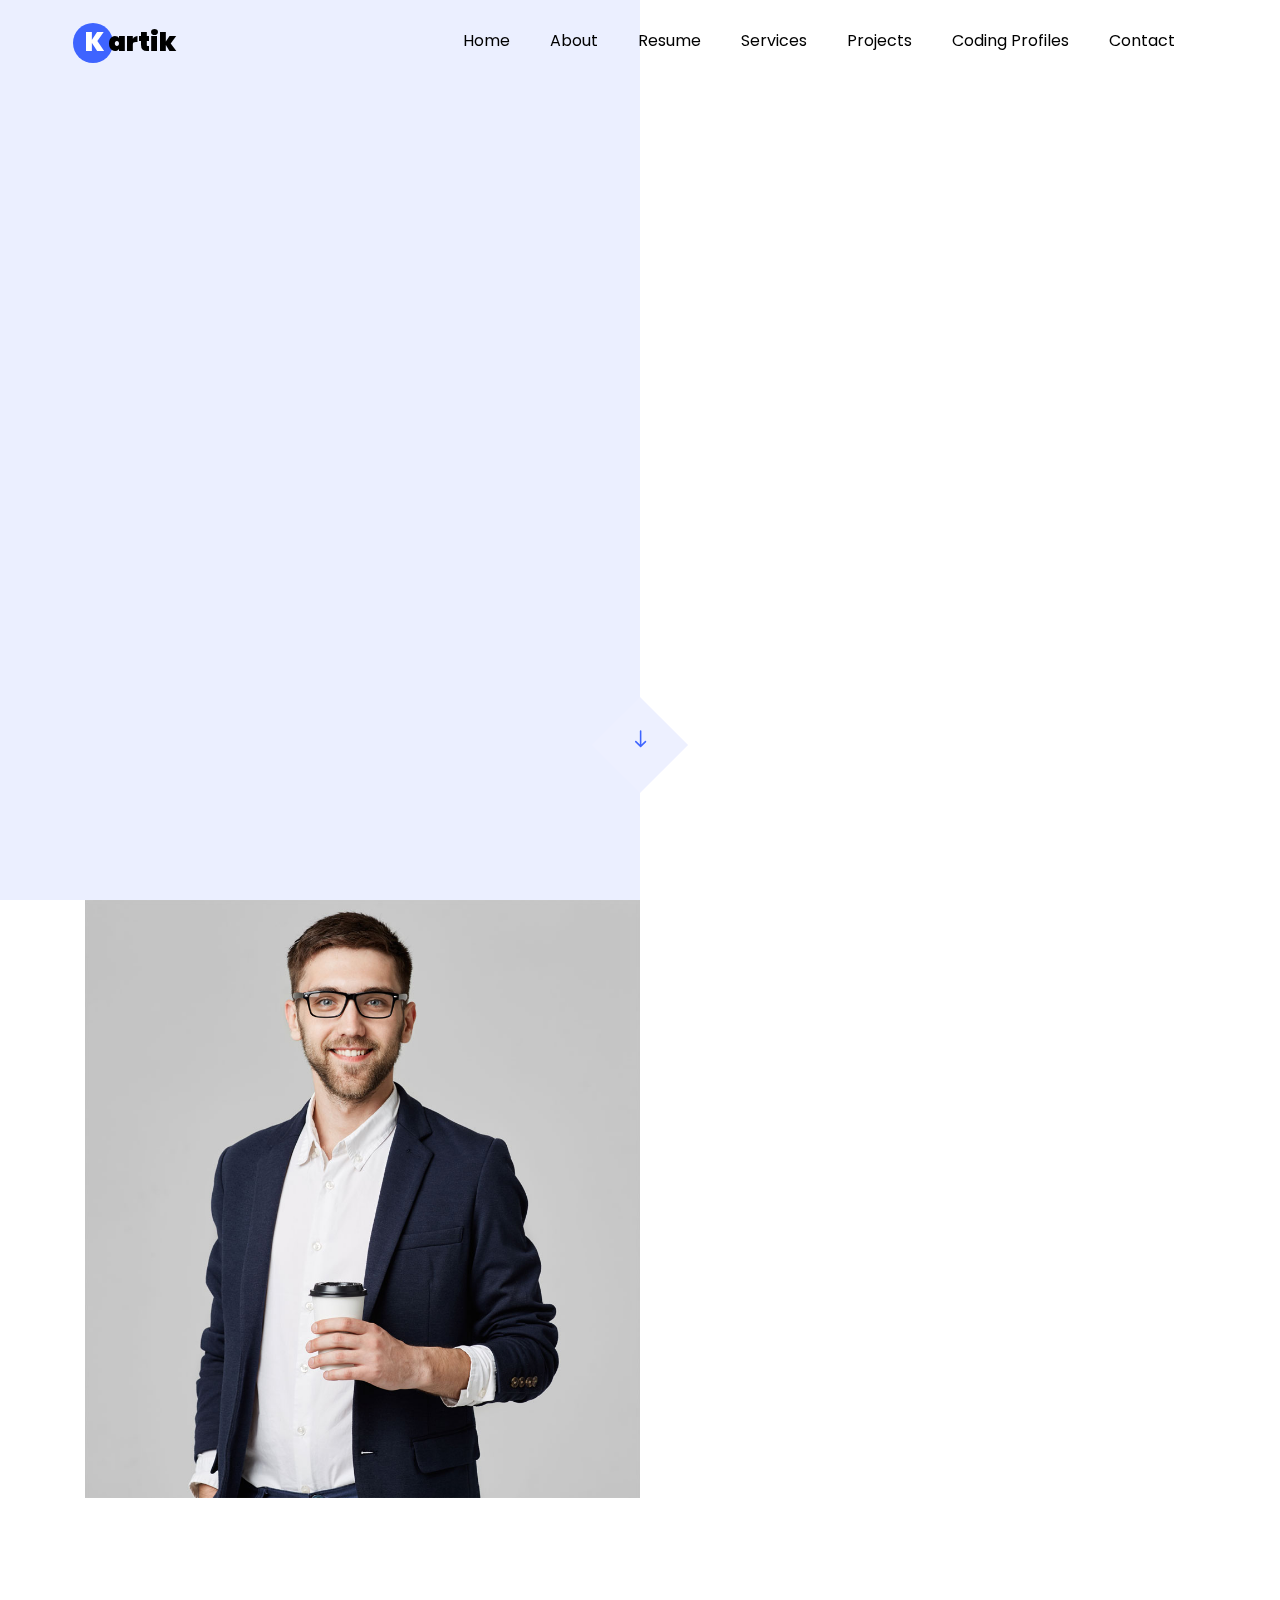
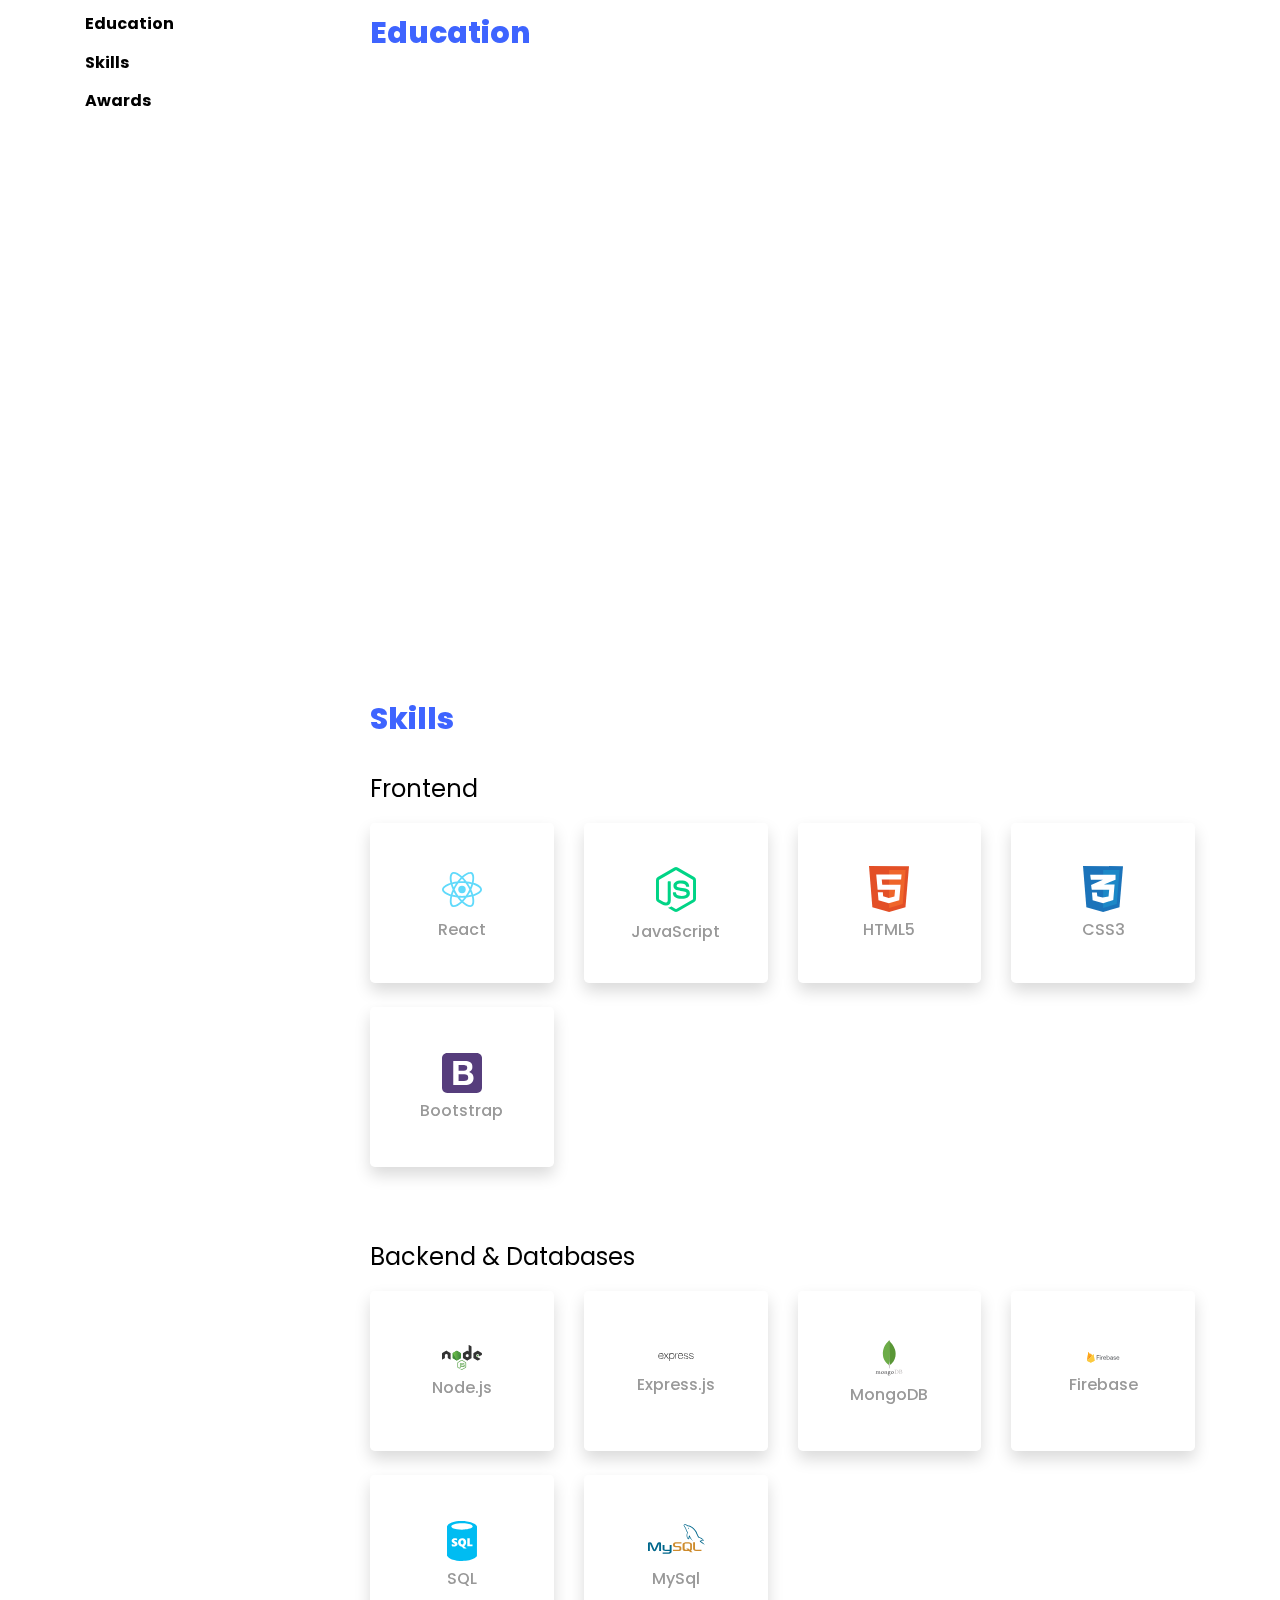
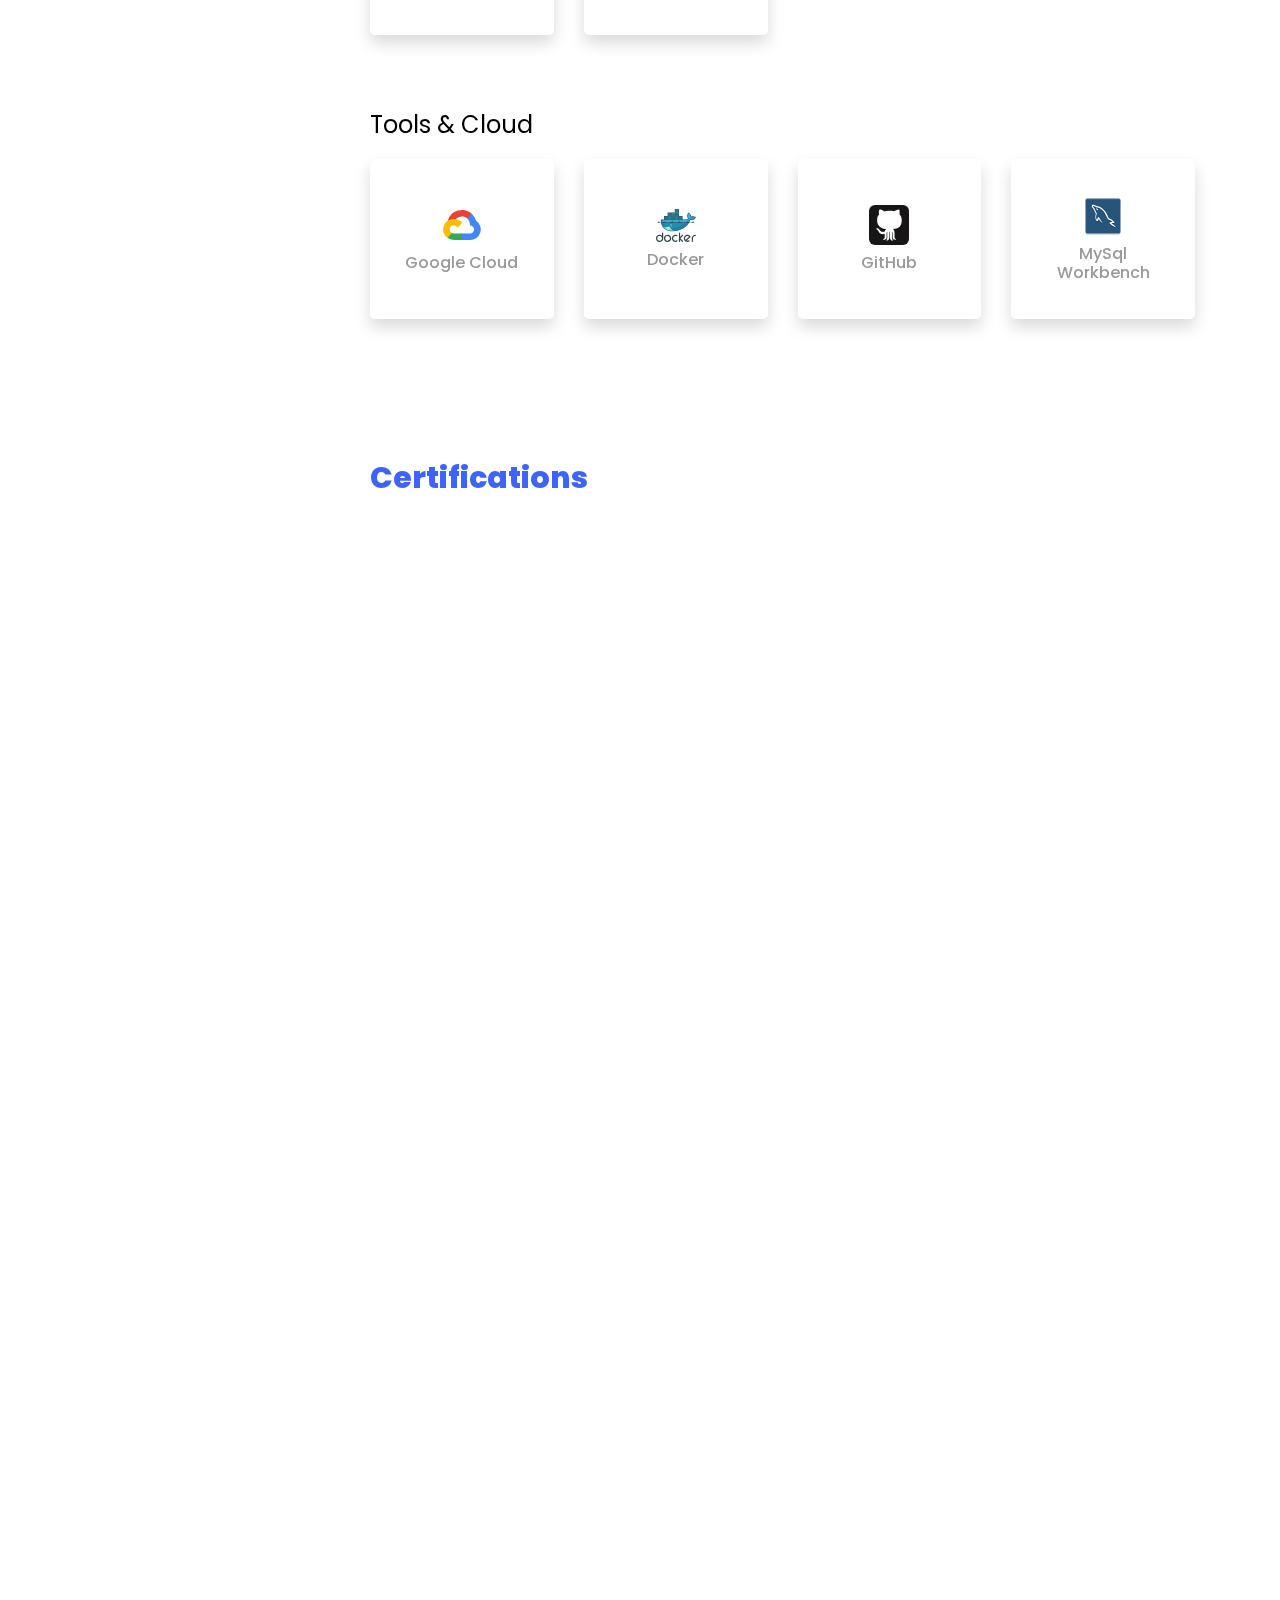
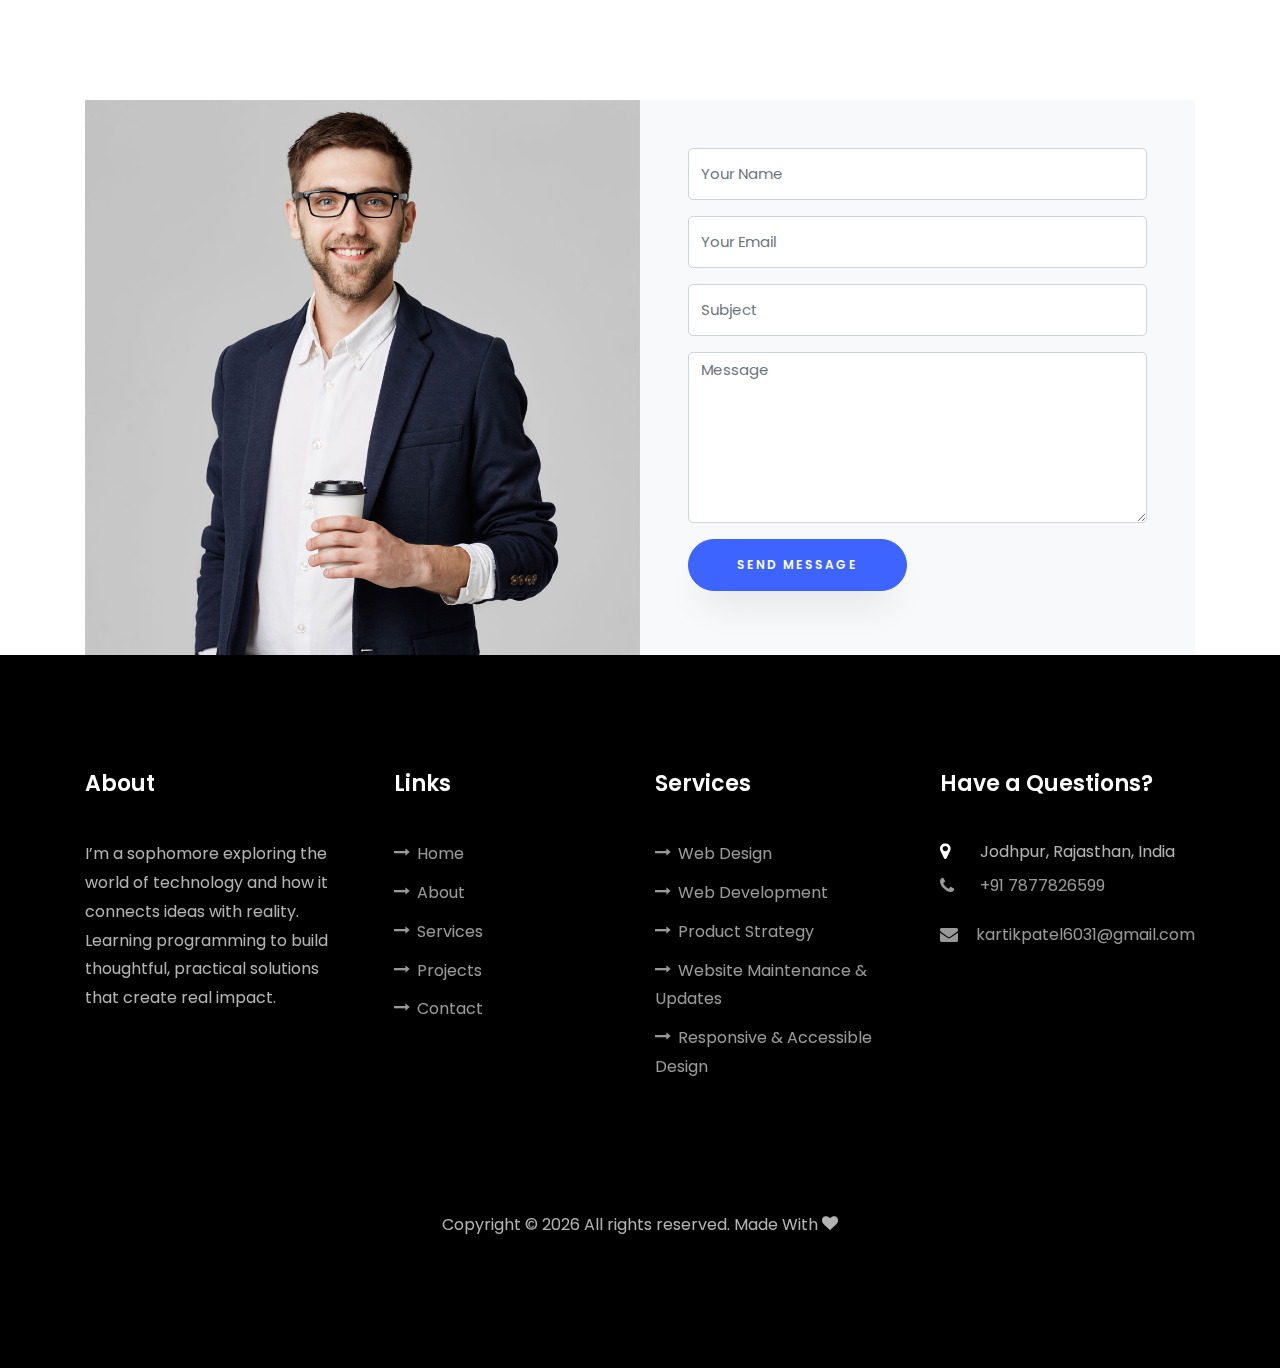
<file: index.html>
<!DOCTYPE html>
	<html lang="en">

	<head>
		<title>Portfolio - Kartik</title>
		<meta charset="utf-8">
		<meta name="viewport" content="width=device-width, initial-scale=1, shrink-to-fit=no">

		<link href="https://fonts.googleapis.com/css?family=Poppins:100,200,300,400,500,600,700,800,900" rel="stylesheet">

		<link rel="stylesheet" href="css/open-iconic-bootstrap.min.css">
		<link rel="stylesheet" href="css/animate.css">

		<link rel="stylesheet" href="css/owl.carousel.min.css">
		<link rel="stylesheet" href="css/owl.theme.default.min.css">
		<link rel="stylesheet" href="css/magnific-popup.css">

		<link rel="stylesheet" href="css/aos.css">

		<link rel="stylesheet" href="css/ionicons.min.css">

		<link rel="stylesheet" href="css/flaticon.css">
		<link rel="stylesheet" href="css/icomoon.css">
		<link rel="stylesheet" href="css/style.css">
	</head>

	<body data-spy="scroll" data-target=".site-navbar-target" data-offset="300">


		<nav class="navbar navbar-expand-lg navbar-dark ftco_navbar ftco-navbar-light site-navbar-target" id="ftco-navbar">
			<div class="container">
				<a class="navbar-brand" href="index.html"><span>K</span> artik</a>
				<button class="navbar-toggler js-fh5co-nav-toggle fh5co-nav-toggle" type="button" data-toggle="collapse"
					data-target="#ftco-nav" aria-controls="ftco-nav" aria-expanded="false" aria-label="Toggle navigation">
					<span class="oi oi-menu"></span> Menu
				</button>

				<div class="collapse navbar-collapse" id="ftco-nav">
					<ul class="navbar-nav nav ml-auto">
						<li class="nav-item"><a href="#home-section" class="nav-link"><span>Home</span></a></li>
						<li class="nav-item"><a href="#about-section" class="nav-link"><span>About</span></a></li>
						<li class="nav-item"><a href="#resume-section" class="nav-link"><span>Resume</span></a></li>
						<li class="nav-item"><a href="#services-section" class="nav-link"><span>Services</span></a></li>
						<li class="nav-item"><a href="#projects-section" class="nav-link"><span>Projects</span></a></li>
						<li class="nav-item"><a href="#coding-profiles-section" class="nav-link"><span>Coding
									Profiles</span></a></li>

						<li class="nav-item"><a href="#contact-section" class="nav-link"><span>Contact</span></a></li>
					</ul>
				</div>
			</div>
		</nav>
		<section class="hero-wrap js-fullheight">
			<div class="overlay"></div>
			<div class="container">
				<div class="row no-gutters slider-text js-fullheight justify-content-center align-items-center">
					<div class="col-lg-8 col-md-6 ftco-animate d-flex align-items-center">
						<div class="text text-center">
							<span class="subheading">Hey! I am</span>
							<h1>Kartik</h1>
							<h2>I'm a
								<span class="txt-rotate" data-period="4000"
									data-rotate='[ "Web Developer.", "Software Engineer", "Full Stack Developer."]'></span>
							</h2>
						</div>
					</div>
				</div>
			</div>
			</div>
			<div class="mouse">
				<a href="#" class="mouse-icon">
					<div class="mouse-wheel"><span class="ion-ios-arrow-round-down"></span></div>
				</a>
			</div>
		</section>

		<section class="ftco-about img ftco-section ftco-no-pt ftco-no-pb" id="about-section">
			<div class="container">
				<div class="row d-flex no-gutters">
					<div class="col-md-6 col-lg-6 d-flex">
						<div class="img-about img d-flex align-items-stretch">
							<div class="overlay"></div>
							<div class="img d-flex align-self-stretch align-items-center"
								style="background-image:url(images/about.jpg);">
							</div>
						</div>
					</div>
					<div class="col-md-6 col-lg-6 pl-md-5 py-5">
						<div class="row justify-content-start pb-3">
							<div class="col-md-12 heading-section ftco-animate">
								<h1 class="big">About</h1>
								<h2 class="mb-4">About Me</h2>
								<p>I’m a sophomore exploring the world of technology and how it connects ideas with reality.
									Learning programming to build thoughtful, practical solutions that create real impact..
								</p>
								<ul class="about-info mt-4 px-md-0 px-2">
									<li class="d-flex"><span>Name:</span> <span>Kartik</span></li>
									<!-- <li class="d-flex"><span>Date of birth:</span> <span>November 28, 1989</span></li> -->
									<!-- <li class="d-flex"><span>Address:</span> <span>N10 PG near sports</span></li> -->
									<!-- <li class="d-flex"><span>Zip code:</span> <span>1000</span></li> -->
									<li class="d-flex"><span>Email:</span> <span>kartikpatel6031@gmail.com</span></li>
									<li class="d-flex"><span>Phone: </span> <span>+91-7877826599</span></li>
								</ul>
							</div>
						</div>
						<div class="counter-wrap ftco-animate d-flex mt-md-3">
							<div class="text">
								<p class="mb-4">
									<span class="number" data-number="10">0</span>
									<span>Project complete</span>
								</p>
								<p>
									<a class="btn btn-primary py-3 px-3" onclick="viewResume()">
										View Resume
									</a>

									<a class="btn btn-primary py-3 px-3" onclick="downloadResume()">
										Download Resume
									</a>

									<!-- use this code when hosted (down) -->

									<!-- <a href="/resume/Kartik_Resume.pdf" target="_blank">View Resume</a>
									<a href="/resume/Kartik_Resume.pdf" download>Download Resume</a> -->

								</p>

							</div>
						</div>
					</div>
				</div>
			</div>
		</section>



		<section class="ftco-section ftco-no-pb goto-here" id="resume-section">
			<div class="container">
				<div class="row">
					<div class="col-md-3">
						<nav id="navi">
							<ul>
								<li><a href="#page-1">Education</a></li>

								<!-- <li><a href="#page-2">Experience</a></li> -->


								<li><a href="#page-3">Skills</a></li>
								<li><a href="#page-4">Awards</a></li>
							</ul>
						</nav>
					</div>
					<div class="col-md-9">
						<div id="page-1" class="page one">
							<h2 class="heading">Education</h2>
							<div class="resume-wrap d-flex ftco-animate">
								<div class="icon d-flex align-items-center justify-content-center">
									<span class="flaticon-ideas"></span>
								</div>
								<div class="text pl-3">
									<span class="date">2023 - 2027</span>
									<h2>Bachelor of Science in Computer Science [AIML]</h2>
									<span class="position">Chandigarh University</span>
									<p>
									<blockquote>CGPA: 8.4 (up to 4th semester)</blockquote>Coursework includes Data
									Structures & Algorithms, DBMS, Operating Systems, Computer
									Networks,
									Machine Learning, and Artificial Intelligence. Hands-on experience through projects
									in
									MERN stack, REST APIs, and data-driven applications.
									</p>

								</div>
							</div>
							<div class="resume-wrap d-flex ftco-animate">
								<div class="icon d-flex align-items-center justify-content-center">
									<span class="flaticon-ideas"></span>
								</div>
								<div class="text pl-3">
									<span class="date">2022-2023</span>
									<h2>Senior Secondary [12th]</h2>
									<span class="position">SVGMS Bilara</span>
									<p>
										Mathematics stream (PCM) with emphasis on analytical thinking, quantitative
										reasoning,
										and structured problem solving.
									</p>

								</div>
							</div>
						</div>

						<!-- Experience Page {uncomment if required} -->
						<!-- <div id="page-2" class="page two">
							<h2 class="heading">Experience</h2>
							<div class="resume-wrap d-flex ftco-animate">
								<div class="icon d-flex align-items-center justify-content-center">
									<span class="flaticon-ideas"></span>
								</div>
								<div class="text pl-3">
									<span class="date">2014-2015</span>
									<h2>Software Developer</h2>
									<span class="position">Cambridge University</span>
									<p>A small river named Duden flows by their place and supplies it with the necessary
										regelialia. It is a paradisematic country, in which roasted parts of sentences fly
										into your mouth.</p>
								</div>
							</div>
							<div class="resume-wrap d-flex ftco-animate">
								<div class="icon d-flex align-items-center justify-content-center">
									<span class="flaticon-ideas"></span>
								</div>
								<div class="text pl-3">
									<span class="date">2014-2015</span>
									<h2>Web Designer</h2>
									<span class="position">Cambridge University</span>
									<p>A small river named Duden flows by their place and supplies it with the necessary
										regelialia. It is a paradisematic country, in which roasted parts of sentences fly
										into your mouth.</p>
								</div>
							</div>
							<div class="resume-wrap d-flex ftco-animate">
								<div class="icon d-flex align-items-center justify-content-center">
									<span class="flaticon-ideas"></span>
								</div>
								<div class="text pl-3">
									<span class="date">2014-2015</span>
									<h2>Web Marketing</h2>
									<span class="position">Cambridge University</span>
									<p>A small river named Duden flows by their place and supplies it with the necessary
										regelialia. It is a paradisematic country, in which roasted parts of sentences fly
										into your mouth.</p>
								</div>
							</div>
							<div class="resume-wrap d-flex ftco-animate">
								<div class="icon d-flex align-items-center justify-content-center">
									<span class="flaticon-ideas"></span>
								</div>
								<div class="text pl-3">
									<span class="date">2014-2015</span>
									<h2>Art &amp; Creative Director</h2>
									<span class="position">Side Tech</span>
									<p>A small river named Duden flows by their place and supplies it with the necessary
										regelialia. It is a paradisematic country, in which roasted parts of sentences fly
										into your mouth.</p>
								</div>
							</div>
							<div class="resume-wrap d-flex ftco-animate">
								<div class="icon d-flex align-items-center justify-content-center">
									<span class="flaticon-ideas"></span>
								</div>
								<div class="text pl-3">
									<span class="date">2014-2015</span>
									<h2>Wordpress Developer</h2>
									<span class="position">Cambridge University</span>
									<p>A small river named Duden flows by their place and supplies it with the necessary
										regelialia. It is a paradisematic country, in which roasted parts of sentences fly
										into your mouth.</p>
								</div>
							</div>
							<div class="resume-wrap d-flex ftco-animate">
								<div class="icon d-flex align-items-center justify-content-center">
									<span class="flaticon-ideas"></span>
								</div>
								<div class="text pl-3">
									<span class="date">2017-2018</span>
									<h2>UI/UX Designer</h2>
									<span class="position">Cambridge University</span>
									<p>A small river named Duden flows by their place and supplies it with the necessary
										regelialia. It is a paradisematic country, in which roasted parts of sentences fly
										into your mouth.</p>
								</div>
							</div>
						</div> -->
						<div id="page-3" class="page three">
							<h2 class="heading">Skills</h2>

							<!-- Frontend -->
							<div class="row mb-5">
								<div class="col-12">
									<h4 class="mb-3">Frontend</h4>
								</div>

								<div class="col-lg-3 col-md-4 col-6 mb-4">
									<div class="bg-white rounded-lg shadow p-4 text-center skill-card">
										<img src="icons/react.svg" width="40" alt="React">
										<h6 class="mt-2 mb-0">React</h6>
									</div>
								</div>

								<div class="col-lg-3 col-md-4 col-6 mb-4">
									<div class="bg-white rounded-lg shadow p-4 text-center skill-card">
										<img src="icons/js.svg" width="40" alt="JavaScript">
										<h6 class="mt-2 mb-0">JavaScript</h6>
									</div>
								</div>

								<div class="col-lg-3 col-md-4 col-6 mb-4">
									<div class="bg-white rounded-lg shadow p-4 text-center skill-card">
										<img src="icons/html-1.svg" width="40" alt="HTML">
										<h6 class="mt-2 mb-0">HTML5</h6>
									</div>
								</div>

								<div class="col-lg-3 col-md-4 col-6 mb-4">
									<div class="bg-white rounded-lg shadow p-4 text-center skill-card">
										<img src="icons/css.svg" width="40" alt="CSS">
										<h6 class="mt-2 mb-0">CSS3</h6>
									</div>
								</div>

								<div class="col-lg-3 col-md-4 col-6 mb-4">
									<div class="bg-white rounded-lg shadow p-4 text-center skill-card">
										<img src="icons/bootstrap-logo.svg" width="40" alt="Bootstrap">
										<h6 class="mt-2 mb-0">Bootstrap</h6>
									</div>
								</div>
							</div>

							<!-- Backend -->
							<div class="row mb-5">
								<div class="col-12">
									<h4 class="mb-3">Backend & Databases</h4>
								</div>

								<div class="col-lg-3 col-md-4 col-6 mb-4">
									<div class="bg-white rounded-lg shadow p-4 text-center skill-card">
										<img src="icons/nodejs.svg" width="40" alt="Node.js">
										<h6 class="mt-2 mb-0">Node.js</h6>
									</div>
								</div>
								<div class="col-lg-3 col-md-4 col-6 mb-4">
									<div class="bg-white rounded-lg shadow p-4 text-center skill-card">
										<img src="icons/expressjs.svg" width="40" alt="Node.js">
										<h6 class="mt-2 mb-0">Express.js</h6>
									</div>
								</div>

								<div class="col-lg-3 col-md-4 col-6 mb-4">
									<div class="bg-white rounded-lg shadow p-4 text-center skill-card">
										<img src="icons/mongodb.svg" width="40" alt="MongoDB">
										<h6 class="mt-2 mb-0">MongoDB</h6>
									</div>
								</div>
								<div class="col-lg-3 col-md-4 col-6 mb-4">
									<div class="bg-white rounded-lg shadow p-4 text-center skill-card">
										<img src="icons/firebase.svg" width="40" alt="MongoDB">
										<h6 class="mt-2 mb-0">Firebase</h6>
									</div>
								</div>
								<div class="col-lg-3 col-md-4 col-6 mb-4">
									<div class="bg-white rounded-lg shadow p-4 text-center skill-card">
										<img src="icons/sql.svg" width="40" alt="MongoDB">
										<h6 class="mt-2 mb-0">SQL</h6>
									</div>
								</div>
								<div class="col-lg-3 col-md-4 col-6 mb-4">
									<div class="bg-white rounded-lg shadow p-4 text-center skill-card">
										<img src="icons/mysql.svg" width="80" alt="MongoDB">
										<h6 class="mt-2 mb-0">MySql</h6>
									</div>
								</div>
							</div>

							<!-- Tools and Cloud -->
							<div class="row">
								<div class="col-12">
									<h4 class="mb-3">Tools & Cloud</h4>
								</div>
								<div class="col-lg-3 col-md-4 col-6 mb-4">
									<div class="bg-white rounded-lg shadow p-4 text-center skill-card">
										<img src="icons/gcp.svg" width="40" alt="MongoDB">
										<h6 class="mt-2 mb-0">Google Cloud</h6>
									</div>
								</div>
								<div class="col-lg-3 col-md-4 col-6 mb-4">
									<div class="bg-white rounded-lg shadow p-4 text-center skill-card">
										<img src="icons/docker.svg" width="40" alt="MongoDB">
										<h6 class="mt-2 mb-0">Docker</h6>
									</div>
								</div>
								<div class="col-lg-3 col-md-4 col-6 mb-4">
									<div class="bg-white rounded-lg shadow p-4 text-center skill-card">
										<img src="icons/github.svg" width="40" alt="MongoDB">
										<h6 class="mt-2 mb-0">GitHub</h6>
									</div>
								</div>
								<div class="col-lg-3 col-md-4 col-6 mb-4">
									<div class="bg-white rounded-lg shadow p-4 text-center skill-card">
										<img src="icons/mysqlworkbench.svg" width="40" alt="MongoDB">
										<h6 class="mt-2 mb-0">MySql Workbench</h6>
									</div>
								</div>

							</div>
						</div>

						<div id="page-4" class="page four">
							<h2 class="heading">Certifications</h2>
							<div class="resume-wrap d-flex ftco-animate">
								<div class="icon d-flex align-items-center justify-content-center">
									<span class="flaticon-ideas"></span>
								</div>
								<div class="text pl-3">
									<span class="date">2025</span>
									<h2>The Structured Query Language (SQL)</h2>
									<span class="position">University of Colorado – Coursera (Jan 2025)</span>
									<!-- <p>A small river named Duden flows by their place and supplies it with the necessary
										regelialia. It is a paradisematic country, in which roasted parts of sentences fly
										into your mouth.</p> -->
								</div>
							</div>

						</div>
					</div>
				</div>
			</div>
		</section>

		<section class="ftco-section" id="services-section">
			<div class="container-fluid px-md-5">
				<div class="row justify-content-center py-5 mt-5">
					<div class="col-md-12 heading-section text-center ftco-animate">
						<h1 class="big big-2">Services</h1>
						<h2 class="mb-4">Services</h2>
						<p>Far far away, behind the word mountains, far from the countries Vokalia and Consonantia</p>
					</div>
				</div>
				<div class="row">
					<div class="col-md-4 text-center d-flex ftco-animate">
						<a href="#" class="services-1 shadow">
							<span class="icon">
								<i class="flaticon-analysis"></i>
							</span>
							<div class="desc">
								<h3 class="mb-5">Web Design</h3>
								<p>A small river named Duden flows by their place and supplies it with the necessary
									regelialia.</p>
							</div>
						</a>
					</div>
					<!-- <div class="col-md-4 text-center d-flex ftco-animate">
						<a href="#" class="services-1 shadow">
							<span class="icon">
								<i class="flaticon-flasks"></i>
							</span>
							<div class="desc">
								<h3 class="mb-5">Phtography</h3>
								<p>A small river named Duden flows by their place and supplies it with the necessary
									regelialia.</p>
							</div>
						</a>
					</div> -->
					<div class="col-md-4 text-center d-flex ftco-animate">
						<a href="#" class="services-1 shadow">
							<span class="icon">
								<i class="flaticon-ideas"></i>
							</span>
							<div class="desc">
								<h3 class="mb-5">Web Developer</h3>
								<p>A small river named Duden flows by their place and supplies it with the necessary
									regelialia.</p>
							</div>
						</a>
					</div>

					<!-- <div class="col-md-4 text-center d-flex ftco-animate">
						<a href="#" class="services-1 shadow">
							<span class="icon">
								<i class="flaticon-innovation"></i>
							</span>
							<div class="desc">
								<h3 class="mb-5">App Developing</h3>
								<p>A small river named Duden flows by their place and supplies it with the necessary
									regelialia.</p>
							</div>
						</a>
					</div> -->
					<!-- <div class="col-md-4 text-center d-flex ftco-animate">
						<a href="#" class="services-1 shadow">
							<span class="icon">
								<i class="flaticon-ux-design"></i>
							</span>
							<div class="desc">
								<h3 class="mb-5">Branding</h3>
								<p>A small river named Duden flows by their place and supplies it with the necessary
									regelialia.</p>
							</div>
						</a>
					</div> -->
					<div class="col-md-4 text-center d-flex ftco-animate">
						<a href="#" class="services-1 shadow">
							<span class="icon">
								<i class="flaticon-idea"></i>
							</span>
							<div class="desc">
								<h3 class="mb-5">Product Strategy</h3>
								<p>A small river named Duden flows by their place and supplies it with the necessary
									regelialia.</p>
							</div>
						</a>
					</div>
				</div>
			</div>
		</section>


		<section class="ftco-section ftco-project" id="projects-section">
			<div class="container">
				<div class="row justify-content-center pb-5">
					<div class="col-md-12 heading-section text-center ftco-animate">
						<h1 class="big big-2">Projects</h1>
						<h2 class="mb-4">Selected Projects</h2>
						<p>Showcasing my technical experiments and creative works.</p>
					</div>
				</div>

				<div class="row project-grid">

					<div class="col-md-6 ftco-animate">
						<div class="project-card">
							<div class="project-img-container">
								<img src="images/work-1.jpg" alt="Cryptway" class="img-fluid">
								<div class="project-overlay">
									<button class="btn btn-primary details-btn" data-id="1">View Details</button>
								</div>
							</div>
							<div class="project-body">
								<div class="d-flex justify-content-between align-items-center mb-2">
									<h3 class="mb-0 text-dark">Cryptway</h3>
									<a href="https://studyflow90.netlify.app/" target="_blank" class="external-icon"><span
											class="icon-external-link"></span></a>
								</div>
								<div class="tech-stack mb-3">
									<span class="badge-pill">React</span>
									<span class="badge-pill">RapidAPI</span>
									<span class="badge-pill">Tailwind</span>
								</div>
								<p class="project-brief">A comprehensive platform providing real-time cryptocurrency news
									and token info.</p>
							</div>
						</div>
					</div>

					<div class="col-md-6 ftco-animate">
						<div class="project-card">
							<div class="project-img-container">
								<img src="images/work-2.jpg" alt="LearnU" class="img-fluid">
								<div class="project-overlay">
									<button class="btn btn-primary details-btn" data-id="2">View Details</button>
								</div>
							</div>
							<div class="project-body">
								<div class="d-flex justify-content-between align-items-center mb-2">
									<h3 class="mb-0 text-dark">LearnU</h3>
									<a href="#" target="_blank" class="external-icon"><span
											class="icon-external-link"></span></a>
								</div>
								<div class="tech-stack mb-3">
									<span class="badge-pill">Next.js</span>
									<span class="badge-pill">MongoDB</span>
									<span class="badge-pill">Node.js</span>
								</div>
								<p class="project-brief">Dynamic learning management system built for collaborative
									education.</p>
							</div>
						</div>
					</div>

					<div class="col-md-6 ftco-animate">
						<div class="project-card">
							<div class="project-img-container">
								<img src="images/work-3.jpg" alt="Nike Clone" class="img-fluid">
								<div class="project-overlay">
									<button class="btn btn-primary details-btn" data-id="3">View Details</button>
								</div>
							</div>
							<div class="project-body">
								<div class="d-flex justify-content-between align-items-center mb-2">
									<h3 class="mb-0 text-dark">Nike Clone</h3>
									<a href="#" target="_blank" class="external-icon"><span
											class="icon-external-link"></span></a>
								</div>
								<div class="tech-stack mb-3">
									<span class="badge-pill">React</span>
									<span class="badge-pill">Redux</span>
									<span class="badge-pill">Firebase</span>
								</div>
								<p class="project-brief">Curated marketplace for sneakers with complex state management.</p>
							</div>
						</div>
					</div>

					<div class="col-md-6 ftco-animate">
						<div class="project-card">
							<div class="project-img-container">
								<img src="images/work-4.jpg" alt="Portfolio V1" class="img-fluid">
								<div class="project-overlay">
									<button class="btn btn-primary details-btn" data-id="4">View Details</button>
								</div>
							</div>
							<div class="project-body">
								<div class="d-flex justify-content-between align-items-center mb-2">
									<h3 class="mb-0 text-dark">Portfolio V1</h3>
									<a href="#" target="_blank" class="external-icon"><span
											class="icon-external-link"></span></a>
								</div>
								<div class="tech-stack mb-3">
									<span class="badge-pill">HTML5</span>
									<span class="badge-pill">SCSS</span>
									<span class="badge-pill">jQuery</span>
								</div>
								<p class="project-brief">My first personal portfolio website showcasing early frontend
									skills.</p>
							</div>
						</div>
					</div>

				</div>

				<div class="row justify-content-center mt-5 pt-4">
					<div class="col-md-4 text-center ftco-animate">
						<a href="projects.html" class="btn btn-primary py-3 px-5">View All Projects &rarr;</a>
					</div>
				</div>

			</div>
		</section>

		<section class="ftco-section" id="coding-profiles-section">
			<div class="container">
				<div class="row justify-content-center mb-5 pb-5">
					<div class="col-md-7 heading-section text-center ftco-animate">
						<h1 class="big big-2">Coding</h1>
						<h2 class="mb-4">Coding Profiles</h2>
						<p>Track my problem-solving journey.</p>
					</div>
				</div>

				<div class="row justify-content-center px-md-4">

					<div class="col-md-6 col-lg-6 ftco-animate mb-4 px-2">
						<div class="profile-card h-100">
							<div class="card-header-custom">
								<span class="icon-code mr-2 text-warning"></span>
								<h3 class="h5 mb-0 text-dark font-weight-bold">LeetCode</h3>
							</div>
							<ul class="profile-stats">
								<li>350+ problems solved</li>
								<li>Strong in Arrays, Graphs, DP</li>
							</ul>
							<a href="https://leetcode.com/u/ikartiikpatel/" target="_blank" class="profile-link">View
								Profile 1 &rarr;</a>
							<a href="https://leetcode.com/u/ikartiikpatel02/" target="_blank" class="profile-link">View
								Profile 2 &rarr;</a>
						</div>
					</div>

					<div class="col-md-6 col-lg-6 ftco-animate mb-4 px-2">
						<div class="profile-card h-100">
							<div class="card-header-custom">
								<span class="icon-terminal mr-2 text-primary"></span>
								<h3 class="h5 mb-0 text-dark font-weight-bold">Codeforces</h3>
							</div>
							<ul class="profile-stats">
								<li>Max Rating: 1100</li>
								<li>Regular contest participant</li>
							</ul>
							<a href="https://codeforces.com/profile/kartiiik7" target="_blank" class="profile-link">View
								Profile &rarr;</a>
						</div>
					</div>

					<div class="col-md-6 col-lg-6 ftco-animate mb-4 px-2">
						<div class="profile-card h-100">
							<div class="card-header-custom">
								<span class="icon-laptop mr-2 text-brown"></span>
								<h3 class="h5 mb-0 text-dark font-weight-bold">CodeChef</h3>
							</div>
							<ul class="profile-stats">
								<li>2★ Coder</li>
								<li>Long + Starters contests</li>
							</ul>
							<a href="https://www.codechef.com/users/kartiik7" target="_blank" class="profile-link">View
								Profile &rarr;</a>
						</div>
					</div>

					<div class="col-md-6 col-lg-6 ftco-animate mb-4 px-2">
						<div class="profile-card h-100">
							<div class="card-header-custom">
								<svg class="mr-2" width="24" height="24" viewBox="0 0 24 24" fill="#333">
									<path
										d="M12 0c-6.626 0-12 5.373-12 12 0 5.302 3.438 9.8 8.207 11.387.599.111.793-.261.793-.577v-2.234c-3.338.726-4.033-1.416-4.033-1.416-.546-1.387-1.333-1.756-1.333-1.756-1.089-.745.083-.729.083-.729 1.205.084 1.839 1.237 1.839 1.237 1.07 1.834 2.807 1.304 3.492.997.107-.775.418-1.305.762-1.604-2.665-.305-5.467-1.334-5.467-5.931 0-1.311.469-2.381 1.236-3.221-.124-.303-.535-1.524.117-3.176 0 0 1.008-.322 3.301 1.23.957-.266 1.983-.399 3.003-.404 1.02.005 2.047.138 3.006.404 2.291-1.552 3.297-1.23 3.297-1.23.653 1.653.242 2.874.118 3.176.77.84 1.235 1.911 1.235 3.221 0 4.609-2.807 5.624-5.479 5.921.43.372.823 1.102.823 2.222v3.293c0 .319.192.694.801.576 4.765-1.589 8.199-6.086 8.199-11.386 0-6.627-5.373-12-12-12z" />
								</svg>
								<h3 class="h5 mb-0 text-dark font-weight-bold">GitHub</h3>
							</div>
							<ul class="profile-stats">
								<li>Open Source Contributor</li>
								<li>Active Repositories</li>
							</ul>
							<a href="https://github.com/kartiik7" target="_blank" class="profile-link">View Profile
								&rarr;</a>
						</div>
					</div>

					<!-- <div class="col-md-6 col-lg-6 ftco-animate mb-4 px-2">
						<div class="profile-card h-100">
							<div class="card-header-custom">
								<span class="icon-keyboard mr-2 text-success"></span>
								<h3 class="h5 mb-0 text-dark font-weight-bold">GeeksforGeeks</h3>
							</div>
							<ul class="profile-stats">
								<li>DSA practice & topic-wise</li>
							</ul>
							<a href="https://www.geeksforgeeks.org/profile/omprakashn7we1" target="_blank" class="profile-link">View Profile &rarr;</a>
						</div>
					</div> -->

				</div>
			</div>
		</section>

		<section class="ftco-section contact-section ftco-no-pb" id="contact-section">
			<div class="container">
				<div class="row justify-content-center mb-5 pb-3">
					<div class="col-md-7 heading-section text-center ftco-animate">
						<h1 class="big big-2">Contact</h1>
						<h2 class="mb-4">Contact Me</h2>
						<p>Feel free to reach out for collaborations or just a friendly hello</p>
					</div>
				</div>

				<div class="row d-flex contact-info mb-5">
					<div class="col-md-6 col-lg-4 d-flex ftco-animate">
						<div class="align-self-stretch box text-center p-4 shadow">
							<div class="icon d-flex align-items-center justify-content-center">
								<svg width="30" height="30" viewBox="0 0 16 16" fill="white">
									<path
										d="M0 1.146C0 .513.526 0 1.175 0h13.65C15.474 0 16 .513 16 1.146v13.708c0 .633-.526 1.146-1.175 1.146H1.175C.526 16 0 15.487 0 14.854V1.146zm4.943 12.248V6.169H2.542v7.225h2.401zm-1.2-8.212c.837 0 1.358-.554 1.358-1.248-.015-.709-.52-1.248-1.342-1.248-.822 0-1.359.54-1.359 1.248 0 .694.521 1.248 1.327 1.248h.016zm4.908 8.212V9.359c0-.216.016-.432.08-.586.173-.431.568-.878 1.232-.878.869 0 1.216.662 1.216 1.634v3.865h2.401V9.25c0-2.22-1.184-3.252-2.764-3.252-1.274 0-1.845.7-2.165 1.193v.025h-.016a5.54 5.54 0 0 1 .016-.025V6.169h-2.4c.03.678 0 7.225 0 7.225h2.4z" />
								</svg>
							</div>
							<div>
								<h3 class="mb-4">LinkedIn</h3>
								<p><a href="https://www.linkedin.com/in/kartik-patel03" target="_blank">Connect on
										LinkedIn</a></p>
							</div>
						</div>
					</div>

					<div class="col-md-6 col-lg-4 d-flex ftco-animate">
						<div class="align-self-stretch box text-center p-4 shadow">
							<div class="icon d-flex align-items-center justify-content-center">
								<span class="icon-phone2"></span>
							</div>
							<div>
								<h3 class="mb-4">Contact Number</h3>
								<p><a href="tel://1234567920">+91-7877826599</a></p>
							</div>
						</div>
					</div>

					<div class="col-md-6 col-lg-4 d-flex ftco-animate">
						<div class="align-self-stretch box text-center p-4 shadow">
							<div class="icon d-flex align-items-center justify-content-center">
								<span class="icon-paper-plane"></span>
							</div>
							<div>
								<h3 class="mb-4">Email Address</h3>
								<p><a href="mailto:kartikpatel6031@gmail.com">kartikpatel6031@gmail.com</a></p>
							</div>
						</div>
					</div>
				</div>

				<div class="row no-gutters block-9">
					<div class="col-md-6 order-md-last d-flex">
						<form action="https://api.web3forms.com/submit" method="POST"
							class="bg-light p-4 p-md-5 contact-form">

							<input type="hidden" name="access_key" value="202b6946-d367-4a91-9694-52e247741919">

							<div class="form-group">
								<input type="text" name="name" class="form-control" placeholder="Your Name" required>
							</div>

							<div class="form-group">
								<input type="email" name="email" class="form-control" placeholder="Your Email" required>
							</div>

							<div class="form-group">
								<input type="text" name="subject" class="form-control" placeholder="Subject" required>
							</div>

							<div class="form-group">
								<textarea name="message" id="" cols="30" rows="7" class="form-control" placeholder="Message"
									required></textarea>
							</div>

							<div class="form-group">
								<input type="submit" value="Send Message" class="btn btn-primary py-3 px-5">
							</div>

						</form>

					</div>

					<div class="col-md-6 d-flex">
						<div class="img" style="background-image: url(images/about.jpg);"></div>
					</div>
				</div>
			</div>
		</section>

		<div id="project-modal" class="project-modal-overlay">
			<div class="project-modal-content">
				<button class="close-modal-btn">&times;</button>
				<div class="modal-body-content">
					<h2 id="modal-title" class="mb-2">Project Title</h2>
					<div id="modal-tech-stack" class="mb-4"></div>
					<p id="modal-brief" class="text-white mb-4 lead"></p>

					<h4 class="mb-2 text-primary">Key Features</h4>
					<ul id="modal-features" class="mb-4 list-unstyled text-white-50"></ul>

					<div class="mt-5 pt-3 border-top border-secondary">
						<a href="#" id="modal-live-link" target="_blank" class="btn btn-primary py-3 px-4 mr-3">Live
							Demo</a>
						<a href="#" id="modal-repo-link" target="_blank"
							class="btn btn-white btn-outline-white py-3 px-4">GitHub Repo</a>
					</div>
				</div>
			</div>
		</div>


		<footer class="ftco-footer ftco-section">
			<div class="container">
				<div class="row mb-5">
					<div class="col-md">
						<div class="ftco-footer-widget mb-4">
							<h2 class="ftco-heading-2">About</h2>
							<p>I’m a sophomore exploring the world of technology and how it connects ideas with reality.
								Learning programming to build thoughtful, practical solutions that create real impact.</p>
							<ul class="ftco-footer-social list-unstyled float-md-left float-lft mt-5">
								<li class="ftco-animate">
									<a href="https://www.linkedin.com/in/kartik-patel03" target="_blank">
										<span class="icon-linkedin"></span>
									</a>
								</li>

								<li class="ftco-animate">
									<a href="#contact-section">
										<span class="icon-envelope"></span>
									</a>
								</li>
							</ul>

						</div>
					</div>
					<div class="col-md">
						<div class="ftco-footer-widget mb-4 ml-md-4">
							<h2 class="ftco-heading-2">Links</h2>
							<ul class="list-unstyled">
								<li><a href="#"><span class="icon-long-arrow-right mr-2"></span>Home</a></li>
								<li><a href="#"><span class="icon-long-arrow-right mr-2"></span>About</a></li>
								<li><a href="#"><span class="icon-long-arrow-right mr-2"></span>Services</a></li>
								<li><a href="#"><span class="icon-long-arrow-right mr-2"></span>Projects</a></li>
								<li><a href="#"><span class="icon-long-arrow-right mr-2"></span>Contact</a></li>
							</ul>
						</div>
					</div>
					<div class="col-md">
						<div class="ftco-footer-widget mb-4">
							<h2 class="ftco-heading-2">Services</h2>
							<ul class="list-unstyled">
								<li><a href="#"><span class="icon-long-arrow-right mr-2"></span>Web Design</a></li>
								<li><a href="#"><span class="icon-long-arrow-right mr-2"></span>Web Development</a></li>
								<li><a href="#"><span class="icon-long-arrow-right mr-2"></span>Product Strategy</a></li>
								<li><a href="#"><span class="icon-long-arrow-right mr-2"></span>Website Maintenance &
										Updates</a></li>
								<li><a href="#"><span class="icon-long-arrow-right mr-2"></span>Responsive & Accessible
										Design</a></li>
							</ul>
						</div>
					</div>
					<div class="col-md">
						<div class="ftco-footer-widget mb-4">
							<h2 class="ftco-heading-2">Have a Questions?</h2>
							<div class="block-23 mb-3">
								<ul>
									<li><span class="icon icon-map-marker"></span><span class="text">Jodhpur, Rajasthan,
											India</span></li>
									<li><a href="#"><span class="icon icon-phone"></span><span class="text">+91
												7877826599</span></a></li>
									<li><a href="#"><span class="icon icon-envelope"></span><span
												class="text">kartikpatel6031@gmail.com</span></a></li>
								</ul>
							</div>
						</div>
					</div>
				</div>
				<div class="row">
					<div class="col-md-12 text-center">

						<p><!-- Link back to Colorlib can't be removed. Template is licensed under CC BY 3.0. -->
							Copyright &copy;
							<script>document.write(new Date().getFullYear());</script> All rights reserved. Made With <i
								class="icon-heart color-danger" aria-hidden="true"></i> <a href="https://colorlib.com"
								target="_blank"></a>
							<!-- Link back to Colorlib can't be removed. Template is licensed under CC BY 3.0. -->
						</p>
					</div>
				</div>
			</div>
		</footer>



		<!-- loader -->
		<div id="ftco-loader" class="show fullscreen"><svg class="circular" width="48px" height="48px">
				<circle class="path-bg" cx="24" cy="24" r="22" fill="none" stroke-width="4" stroke="#eeeeee" />
				<circle class="path" cx="24" cy="24" r="22" fill="none" stroke-width="4" stroke-miterlimit="10"
					stroke="#F96D00" />
			</svg></div>


		<script src="js/jquery.min.js"></script>
		<script src="js/jquery-migrate-3.0.1.min.js"></script>
		<script src="js/popper.min.js"></script>
		<script src="js/bootstrap.min.js"></script>
		<script src="js/jquery.easing.1.3.js"></script>
		<script src="js/jquery.waypoints.min.js"></script>
		<script src="js/jquery.stellar.min.js"></script>
		<script src="js/owl.carousel.min.js"></script>
		<script src="js/jquery.magnific-popup.min.js"></script>
		<script src="js/aos.js"></script>
		<script src="js/jquery.animateNumber.min.js"></script>
		<script src="js/scrollax.min.js"></script>

		<script src="js/main.js"></script>
		<script>
			const ONLINE_RESUME = "https://raw.githubusercontent.com/Kartiik7/my-project/main/Kartik_Resume.pdf";
			const LOCAL_RESUME = "./resume/Kartik_Resume.pdf";

			/* VIEW */
			/* VIEW */
			function viewResume() {
				fetch(ONLINE_RESUME, { method: "HEAD" })
					.then(res => {
						window.open(res.ok ? ONLINE_RESUME : LOCAL_RESUME, "_blank");
					})
					.catch(() => {
						window.open(LOCAL_RESUME, "_blank");
					});
			}


			/* DOWNLOAD */
			function downloadResume() {
				fetch(ONLINE_RESUME, { method: "HEAD" })
					.then(res => {
						if (res.ok) {
							triggerDownload(ONLINE_RESUME);
						} else {
							triggerDownload(LOCAL_RESUME);
						}
					})
					.catch(() => {
						triggerDownload(LOCAL_RESUME);
					});
			}

			function triggerDownload(url) {
				const a = document.createElement("a");
				a.href = url;
				a.download = "Kartik_Resume.pdf";
				document.body.appendChild(a);
				a.click();
				document.body.removeChild(a);
			}

		</script>

	</body>

	</html>
</file>
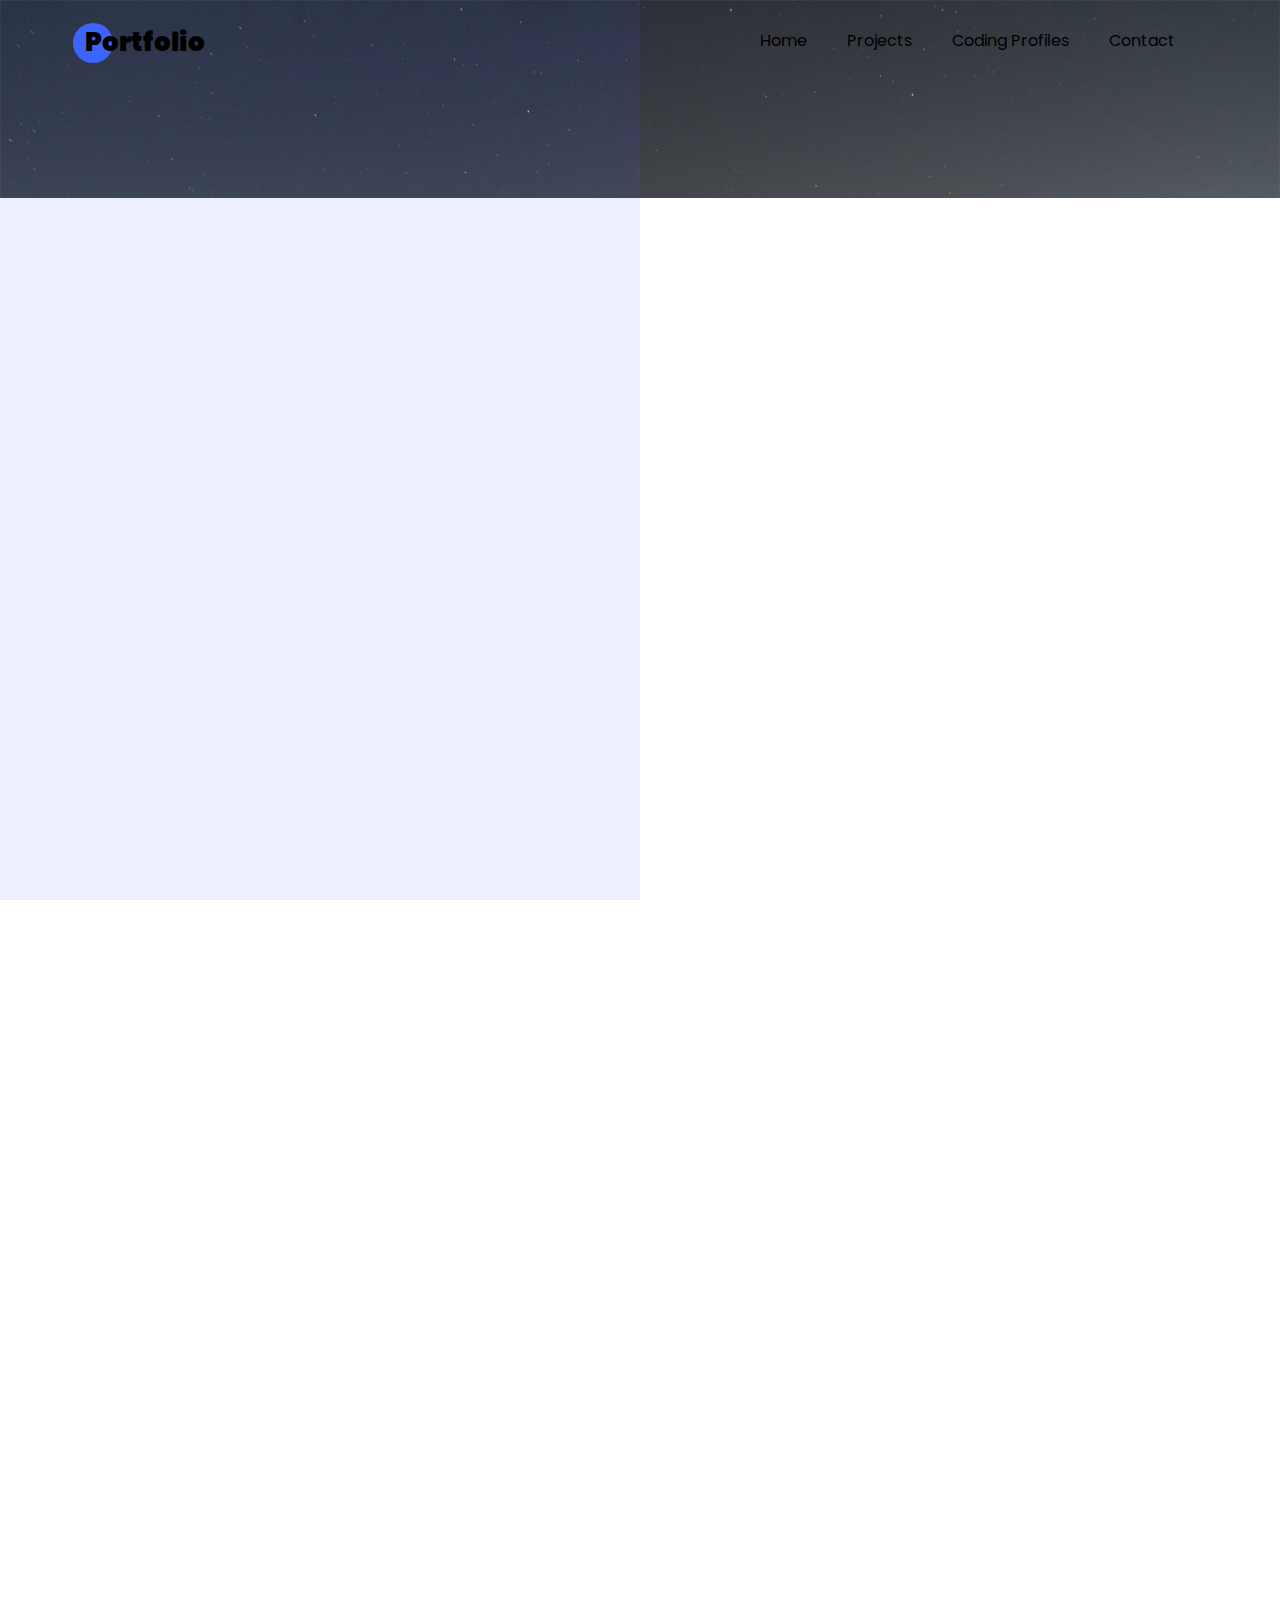
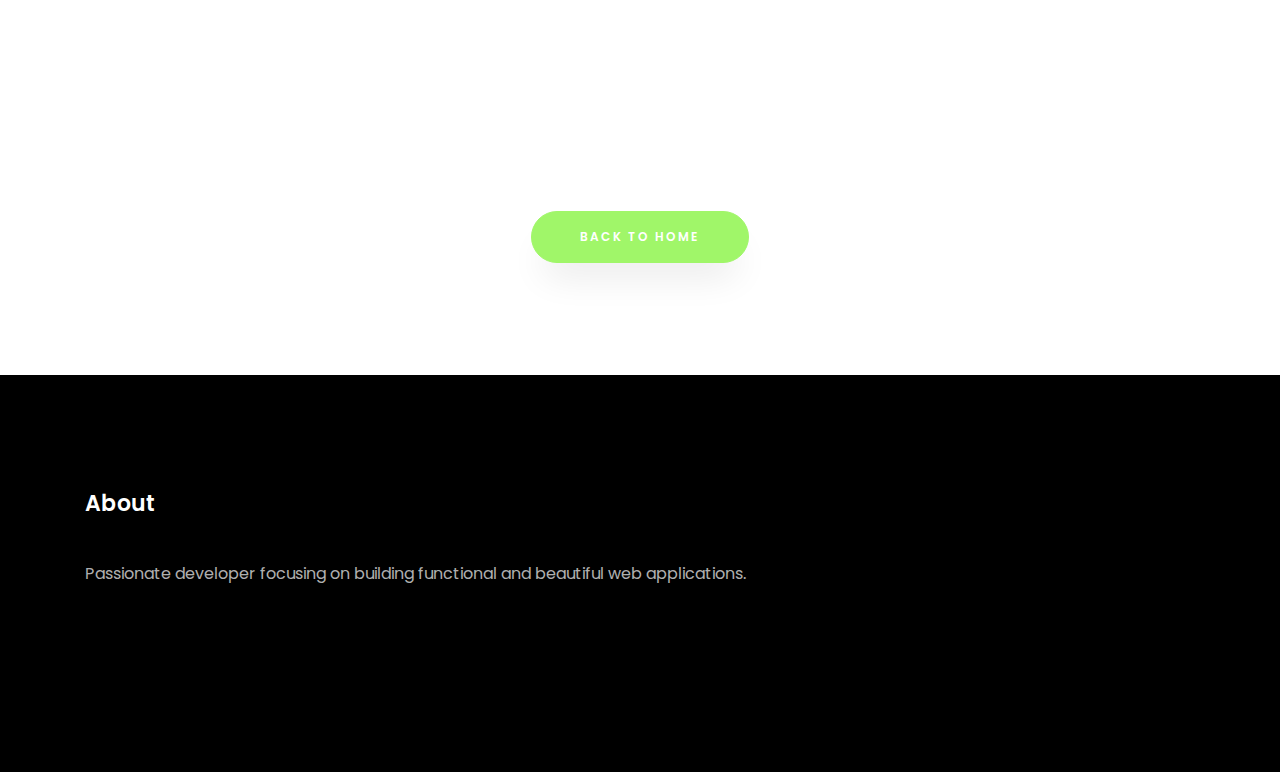
<file: projects.html>
<!DOCTYPE html>
<html lang="en">

<head>
  <title>All Projects - Developer Portfolio</title>
  <meta charset="utf-8">
  <meta name="viewport" content="width=device-width, initial-scale=1, shrink-to-fit=no">

  <link href="https://fonts.googleapis.com/css?family=Poppins:100,200,300,400,500,600,700,800,900" rel="stylesheet">
  <link rel="stylesheet" href="css/open-iconic-bootstrap.min.css">
  <link rel="stylesheet" href="css/animate.css">
  <link rel="stylesheet" href="css/owl.carousel.min.css">
  <link rel="stylesheet" href="css/owl.theme.default.min.css">
  <link rel="stylesheet" href="css/magnific-popup.css">
  <link rel="stylesheet" href="css/aos.css">
  <link rel="stylesheet" href="css/ionicons.min.css">
  <link rel="stylesheet" href="css/flaticon.css">
  <link rel="stylesheet" href="css/icomoon.css">
  <link rel="stylesheet" href="css/style.css">
</head>

<body data-spy="scroll" data-target=".site-navbar-target" data-offset="300">

  <nav class="navbar navbar-expand-lg navbar-dark ftco_navbar ftco-navbar-light site-navbar-target" id="ftco-navbar">
    <div class="container">
      <a class="navbar-brand" href="index.html">Portfolio</a>
      <button class="navbar-toggler js-fh5co-nav-toggle fh5co-nav-toggle" type="button" data-toggle="collapse"
        data-target="#ftco-nav" aria-controls="ftco-nav" aria-expanded="false" aria-label="Toggle navigation">
        <span class="oi oi-menu"></span> Menu
      </button>

      <div class="collapse navbar-collapse" id="ftco-nav">
        <ul class="navbar-nav nav ml-auto">
          <li class="nav-item"><a href="index.html#home-section" class="nav-link"><span>Home</span></a></li>
          <li class="nav-item"><a href="index.html#projects-section" class="nav-link"><span>Projects</span></a></li>
          <li class="nav-item"><a href="index.html#coding-profiles-section" class="nav-link"><span>Coding
                Profiles</span></a></li>
          <li class="nav-item"><a href="index.html#contact-section" class="nav-link"><span>Contact</span></a></li>
        </ul>
      </div>
    </div>
  </nav>

  <section class="hero-wrap hero-wrap-2" style="background-image: url('images/bg_1.jpg');"
    data-stellar-background-ratio="0.5">
    <div class="overlay"></div>
    <div class="container">
      <div class="row no-gutters slider-text align-items-end justify-content-center">
        <div class="col-md-9 ftco-animate pb-5 text-center">
          <h1 class="mb-3 bread">All Projects</h1>
          <p class="breadcrumbs"><span class="mr-2"><a href="index.html">Home <i
                  class="ion-ios-arrow-forward"></i></a></span> <span>Projects <i
                class="ion-ios-arrow-forward"></i></span></p>
        </div>
      </div>
    </div>
  </section>

  <section class="ftco-section">
    <div class="container">

      <div class="row">

        <div class="col-md-6 mb-4 ftco-animate">
          <div class="project-card h-100">
            <div class="project-img-container">
              <img src="images/work-1.jpg" alt="Cryptway" class="img-fluid">
              <div class="project-overlay">
                <button class="btn btn-primary details-btn" data-id="1">View Details</button>
              </div>
            </div>
            <div class="project-body">
              <div class="d-flex justify-content-between align-items-center mb-2">
                <h3 class="mb-0 text-dark">Cryptway</h3>
                <a href="#" target="_blank" class="external-icon"><span class="icon-external-link"></span></a>
              </div>
              <div class="tech-stack mb-3">
                <span class="badge-pill">React</span>
                <span class="badge-pill">RapidAPI</span>
              </div>
              <p class="project-brief">A comprehensive platform providing real-time cryptocurrency news and token info.
              </p>
            </div>
          </div>
        </div>

        <div class="col-md-6 mb-4 ftco-animate">
          <div class="project-card h-100">
            <div class="project-img-container">
              <img src="images/work-2.jpg" alt="LearnU" class="img-fluid">
              <div class="project-overlay">
                <button class="btn btn-primary details-btn" data-id="2">View Details</button>
              </div>
            </div>
            <div class="project-body">
              <div class="d-flex justify-content-between align-items-center mb-2">
                <h3 class="mb-0 text-dark">LearnU</h3>
                <a href="#" target="_blank" class="external-icon"><span class="icon-external-link"></span></a>
              </div>
              <div class="tech-stack mb-3">
                <span class="badge-pill">Next.js</span>
                <span class="badge-pill">MongoDB</span>
              </div>
              <p class="project-brief">Dynamic learning management system built for collaborative education.</p>
            </div>
          </div>
        </div>

        <div class="col-md-6 mb-4 ftco-animate">
          <div class="project-card h-100">
            <div class="project-img-container">
              <img src="images/work-3.jpg" alt="Nike Clone" class="img-fluid">
              <div class="project-overlay">
                <button class="btn btn-primary details-btn" data-id="3">View Details</button>
              </div>
            </div>
            <div class="project-body">
              <div class="d-flex justify-content-between align-items-center mb-2">
                <h3 class="mb-0 text-dark">Nike Clone</h3>
                <a href="#" target="_blank" class="external-icon"><span class="icon-external-link"></span></a>
              </div>
              <div class="tech-stack mb-3">
                <span class="badge-pill">React</span>
                <span class="badge-pill">Redux</span>
              </div>
              <p class="project-brief">Curated marketplace for sneakers with complex state management.</p>
            </div>
          </div>
        </div>

        <div class="col-md-6 mb-4 ftco-animate">
          <div class="project-card h-100">
            <div class="project-img-container">
              <img src="images/work-4.jpg" alt="Portfolio V1" class="img-fluid">
              <div class="project-overlay">
                <button class="btn btn-primary details-btn" data-id="4">View Details</button>
              </div>
            </div>
            <div class="project-body">
              <div class="d-flex justify-content-between align-items-center mb-2">
                <h3 class="mb-0 text-dark">Portfolio V1</h3>
                <a href="#" target="_blank" class="external-icon"><span class="icon-external-link"></span></a>
              </div>
              <div class="tech-stack mb-3">
                <span class="badge-pill">HTML</span>
                <span class="badge-pill">SCSS</span>
              </div>
              <p class="project-brief">My first personal portfolio website showcasing early frontend skills.</p>
            </div>
          </div>
        </div>
        <div class="col-md-6 mb-4 ftco-animate">
          <div class="project-card h-100">
            <div class="project-img-container">
              <img src="images/work-4.jpg" alt="Portfolio V1" class="img-fluid">
              <div class="project-overlay">
                <button class="btn btn-primary details-btn" data-id="4">View Details</button>
              </div>
            </div>
            <div class="project-body">
              <div class="d-flex justify-content-between align-items-center mb-2">
                <h3 class="mb-0 text-dark">Portfolio V1</h3>
                <a href="#" target="_blank" class="external-icon"><span class="icon-external-link"></span></a>
              </div>
              <div class="tech-stack mb-3">
                <span class="badge-pill">HTML</span>
                <span class="badge-pill">SCSS</span>
              </div>
              <p class="project-brief">My first personal portfolio website showcasing early frontend skills.</p>
            </div>
          </div>
        </div>

      </div>

      <div class="row justify-content-center mt-5">
        <div class="col-md-4 text-center">
          <a href="index.html" class="btn btn-secondary py-3 px-5">Back to Home</a>
        </div>
      </div>
    </div>
  </section>

  <footer class="ftco-footer ftco-section">
    <div class="container">
      <div class="row mb-5">
        <div class="col-md">
          <div class="ftco-footer-widget mb-4">
            <h2 class="ftco-heading-2">About</h2>
            <p>Passionate developer focusing on building functional and beautiful web applications.</p>
          </div>
        </div>
      </div>
    </div>
  </footer>

  <div id="project-modal" class="project-modal-overlay">
    <div class="project-modal-content">
      <button class="close-modal-btn">&times;</button>
      <div class="modal-body-content">
        <h2 id="modal-title" class="mb-2">Project Title</h2>
        <div id="modal-tech-stack" class="mb-4"></div>
        <p id="modal-brief" class="text-white mb-4 lead"></p>
        <h4 class="mb-2 text-primary">Key Features</h4>
        <ul id="modal-features" class="mb-4 list-unstyled text-white-50"></ul>
        <div class="mt-5 pt-3 border-top border-secondary">
          <a href="#" id="modal-live-link" target="_blank" class="btn btn-primary py-3 px-4 mr-3">Live Demo</a>
          <a href="#" id="modal-repo-link" target="_blank" class="btn btn-white btn-outline-white py-3 px-4">GitHub
            Repo</a>
        </div>
      </div>
    </div>
  </div>

  <div id="ftco-loader" class="show fullscreen"><svg class="circular" width="48px" height="48px">
      <circle class="path-bg" cx="24" cy="24" r="22" fill="none" stroke-width="4" stroke="#eeeeee" />
      <circle class="path" cx="24" cy="24" r="22" fill="none" stroke-width="4" stroke-miterlimit="10"
        stroke="#F96D00" />
    </svg></div>

  <script src="js/jquery.min.js"></script>
  <script src="js/jquery-migrate-3.0.1.min.js"></script>
  <script src="js/popper.min.js"></script>
  <script src="js/bootstrap.min.js"></script>
  <script src="js/jquery.easing.1.3.js"></script>
  <script src="js/jquery.waypoints.min.js"></script>
  <script src="js/jquery.stellar.min.js"></script>
  <script src="js/owl.carousel.min.js"></script>
  <script src="js/jquery.magnific-popup.min.js"></script>
  <script src="js/aos.js"></script>
  <script src="js/jquery.animateNumber.min.js"></script>
  <script src="js/scrollax.min.js"></script>
  <script src="js/main.js"></script>

</body>

</html>
</file>
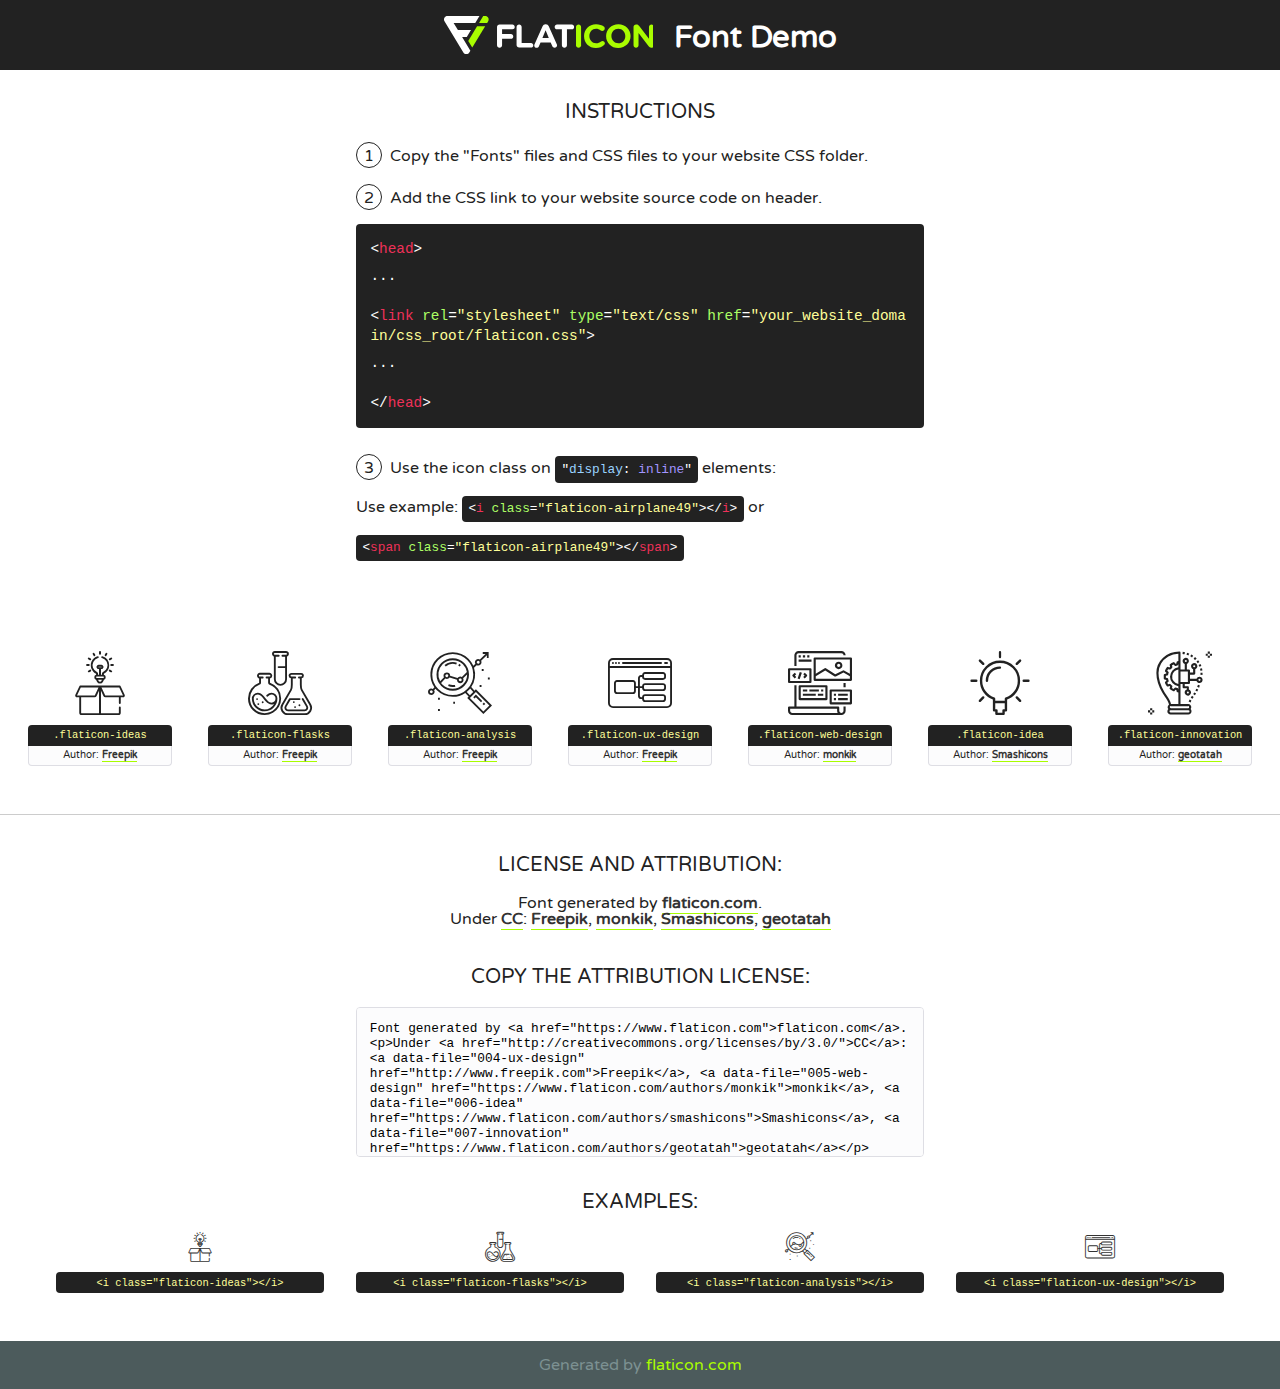
<file: fonts/flaticon/font/flaticon.html>
<!DOCTYPE html>
<!--
  Flaticon icon font: Flaticon
  Creation date: 20/03/2019 02:18
-->
<html>
<!DOCTYPE html>
<html>

<head>
    <title>Flaticon WebFont</title>
    <link href="http://fonts.googleapis.com/css?family=Varela+Round" rel="stylesheet" type="text/css" />
    <link rel="stylesheet" type="text/css" href="flaticon.css">
    <meta charset="UTF-8">
    <style>
    html, body, div, span, applet, object, iframe,
    h1, h2, h3, h4, h5, h6, p, blockquote, pre,
    a, abbr, acronym, address, big, cite, code,
    del, dfn, em, img, ins, kbd, q, s, samp,
    small, strike, strong, sub, sup, tt, var,
    b, u, i, center,
    dl, dt, dd, ol, ul, li,
    fieldset, form, label, legend,
    table, caption, tbody, tfoot, thead, tr, th, td,
    article, aside, canvas, details, embed, 
    figure, figcaption, footer, header, hgroup, 
    menu, nav, output, ruby, section, summary,
    time, mark, audio, video {
        margin: 0;
        padding: 0;
        border: 0;
        font-size: 100%;
        font: inherit;
        vertical-align: baseline;
    }
    /* HTML5 display-role reset for older browsers */
    article, aside, details, figcaption, figure, 
    footer, header, hgroup, menu, nav, section {
        display: block;
    }
    body {
        line-height: 1;
    }
    ol, ul {
        list-style: none;
    }
    blockquote, q {
        quotes: none;
    }
    blockquote:before, blockquote:after,
    q:before, q:after {
        content: '';
        content: none;
    }
    table {
        border-collapse: collapse;
        border-spacing: 0;
    }
    body {
        font-family: 'Varela Round', Helvetica, Arial, sans-serif;
        font-size: 16px;
        color: #222;
    }
    a {
        color: #333;
        border-bottom: 1px solid #a9fd00;
        font-weight: bold;
        text-decoration: none;
    }
    * {
        -moz-box-sizing: border-box;
        -webkit-box-sizing: border-box;
        box-sizing: border-box;
        margin: 0;
        padding: 0;
    }
    [class^="flaticon-"]:before, [class*=" flaticon-"]:before, [class^="flaticon-"]:after, [class*=" flaticon-"]:after {
        font-family: Flaticon;
        font-size: 30px;
        font-style: normal;
        margin-left: 20px;
        color: #333;
    }
    .wrapper {
        max-width: 600px;
        margin: auto;
        padding: 0 1em;
    }
    .title {
        font-size: 1.25em;
        text-align: center;
        margin-bottom: 1em;
        text-transform: uppercase;
    }
    header {
        text-align: center;
        background-color: #222;
        color: #fff;
        padding: 1em;
    }
    header .logo {
        width: 210px;
        height: 38px;
        display: inline-block;
        vertical-align: middle;
        margin-right: 1em;
        border: none;
    }
    header strong {
        font-size: 1.95em;
        font-weight: bold;
        vertical-align: middle;
        margin-top: 5px;
        display: inline-block;
    }
    .demo {
        margin: 2em auto;
        line-height: 1.25em;
    }
    .demo ul li {
        margin-bottom: 1em;
    }
    .demo ul li .num {
        color: #222;
        border-radius: 20px;
        display: inline-block;
        width: 26px;
        padding: 3px;
        height: 26px;
        text-align: center;
        margin-right: 0.5em;
        border: 1px solid #222;
    }
    .demo ul li code {
        background-color: #222;
        border-radius: 4px;
        padding: 0.25em 0.5em;
        display: inline-block;
        color: #fff;
        font-family: Consolas,Monaco,Lucida Console,Liberation Mono,DejaVu Sans Mono,Bitstream Vera Sans Mono,Courier New, monospace;
        font-weight: lighter;
        margin-top: 1em;
        font-size: 0.8em;
        word-break: break-all;
    }
    .demo ul li code.big {
        padding: 1em;
        font-size: 0.9em;
    }
    .demo ul li code .red {
        color: #EF3159;
    }
    .demo ul li code .green {
        color: #ACFF65;
    }
    .demo ul li code .yellow {
        color: #FFFF99;
    }
    .demo ul li code .blue {
        color: #99D3FF;
    }
    .demo ul li code .purple {
        color: #A295FF;
    }
    .demo ul li code .dots {
        margin-top: 0.5em;
        display: block;
    }
    #glyphs {
        border-bottom: 1px solid #ccc;
        padding: 2em 0;
        text-align: center;
    }
    .glyph {
        display: inline-block;
        width: 9em;
        margin: 1em;
        text-align: center;
        vertical-align: top;
        background: #FFF;
    }
    .glyph .glyph-icon {
        padding: 10px;
        display: block;
        font-family:"Flaticon";
        font-size: 64px;
        line-height: 1;
    }
    .glyph .glyph-icon:before {
        font-size: 64px;
        color: #222;
        margin-left: 0;
    }
    .class-name {
        font-size: 0.65em;
        background-color: #222;
        color: #fff;
        border-radius: 4px 4px 0 0;
        padding: 0.5em;
        color: #FFFF99;
        font-family: Consolas,Monaco,Lucida Console,Liberation Mono,DejaVu Sans Mono,Bitstream Vera Sans Mono,Courier New, monospace;
    }
    .author-name {
        font-size: 0.6em;
        background-color: #fcfcfd;
        border: 1px solid #DEDEE4;
        border-top: 0;
        border-radius: 0 0 4px 4px;
        padding: 0.5em;
    }
    .class-name:last-child {
        font-size: 10px;
        color:#888;
    }
    .class-name:last-child a {
        font-size: 10px;
        color:#555;
    }
    .class-name:last-child a:hover {
        color:#a9fd00;
    }
    .glyph > input {
        display: block;
        width: 100px;
        margin: 5px auto;
        text-align: center;
        font-size: 12px;
        cursor: text;
    }
    .glyph > input.icon-input {
        font-family:"Flaticon";
        font-size: 16px;
        margin-bottom: 10px;
    }
    .attribution .title {
        margin-top: 2em;
    }
    .attribution textarea {
        background-color: #fcfcfd;
        padding: 1em;
        border: none;
        box-shadow: none;
        border: 1px solid #DEDEE4;
        border-radius: 4px;
        resize: none;
        width: 100%;
        height: 150px;
        font-size: 0.8em;
        font-family: Consolas,Monaco,Lucida Console,Liberation Mono,DejaVu Sans Mono,Bitstream Vera Sans Mono,Courier New, monospace;
        -webkit-appearance: none;
    }
    .iconsuse {
        margin: 2em auto;
        text-align: center;
        max-width: 1200px;
    }
    .iconsuse:after {
        content: '';
        display: table;
        clear: both;
    }
    .iconsuse .image {
        float: left;
        width: 25%;
        padding: 0 1em;
    }
    .iconsuse .image p {
        margin-bottom: 1em;
    }
    .iconsuse .image span {
        display: block;
        font-size: 0.65em;
        background-color: #222;
        color: #fff;
        border-radius: 4px;
        padding: 0.5em;
        color: #FFFF99;
        margin-top: 1em;
        font-family: Consolas,Monaco,Lucida Console,Liberation Mono,DejaVu Sans Mono,Bitstream Vera Sans Mono,Courier New, monospace;
    }
    #footer {
        text-align: center;
        background-color: #4C5B5C;
        color: #7c9192;
        padding: 1em;
    }
    #footer a {
        border: none;
        color: #a9fd00;
        font-weight: normal;
    }
    @media (max-width: 960px) {
        .iconsuse .image {
            width: 50%;
        }
    }
    @media (max-width: 560px) {
        .iconsuse .image {
            width: 100%;
        }
    }
    </style>
</head>

<body class="characters-off">

    <header>
        <a href="https://www.flaticon.com" target="_blank" class="logo">
            <svg version="1.1" xmlns="http://www.w3.org/2000/svg" xmlns:xlink="http://www.w3.org/1999/xlink" xmlns:a="http://ns.adobe.com/AdobeSVGViewerExtensions/3.0/" viewBox="0 0 560.875 102.036" enable-background="new 0 0 560.875 102.036" xml:space="preserve">
                <defs>
                </defs>
                <g>
                    <g class="letters">
                        <path fill="#ffffff" d="M141.596,29.675c0-3.777,2.985-6.767,6.764-6.767h34.438c3.426,0,6.15,2.728,6.15,6.15
                        c0,3.43-2.724,6.149-6.15,6.149h-27.674v13.091h23.719c3.429,0,6.151,2.724,6.151,6.15c0,3.43-2.723,6.149-6.151,6.149h-23.719
                        v17.574c0,3.773-2.986,6.761-6.764,6.761c-3.779,0-6.764-2.989-6.764-6.761V29.675z"></path>
                        <path fill="#ffffff" d="M193.844,29.149c0-3.781,2.985-6.767,6.764-6.767c3.776,0,6.763,2.985,6.763,6.767v42.957h25.039
                        c3.426,0,6.149,2.726,6.149,6.153c0,3.425-2.723,6.15-6.149,6.15h-31.802c-3.779,0-6.764-2.986-6.764-6.768V29.149z"></path>
                        <path fill="#ffffff" d="M241.891,75.71l21.438-48.407c1.492-3.341,4.215-5.357,7.906-5.357h0.792
                        c3.686,0,6.323,2.017,7.815,5.357l21.439,48.407c0.436,0.967,0.701,1.845,0.701,2.723c0,3.602-2.809,6.501-6.414,6.501
                        c-3.161,0-5.269-1.845-6.499-4.655l-4.132-9.661h-27.059l-4.301,10.102c-1.144,2.631-3.426,4.214-6.237,4.214
                        c-3.517,0-6.24-2.81-6.24-6.325C241.1,77.64,241.451,76.677,241.891,75.71z M279.932,58.666l-8.521-20.297l-8.526,20.297H279.932
                        z"></path>
                        <path fill="#ffffff" d="M314.864,35.387H301.86c-3.429,0-6.239-2.813-6.239-6.238c0-3.429,2.811-6.24,6.239-6.24h39.533
                        c3.426,0,6.237,2.811,6.237,6.24c0,3.425-2.811,6.238-6.237,6.238h-13.001v42.785c0,3.773-2.99,6.761-6.764,6.761
                        c-3.779,0-6.764-2.989-6.764-6.761V35.387z"></path>
                        <path fill="#A9FD00" d="M352.615,29.149c0-3.781,2.985-6.767,6.767-6.767c3.774,0,6.761,2.985,6.761,6.767v49.024
                        c0,3.773-2.987,6.761-6.761,6.761c-3.781,0-6.767-2.989-6.767-6.761V29.149z"></path>
                        <path fill="#A9FD00" d="M374.132,53.836v-0.179c0-17.481,13.178-31.801,32.065-31.801c9.22,0,15.459,2.458,20.557,6.238
                        c1.402,1.054,2.637,2.985,2.637,5.357c0,3.692-2.985,6.59-6.681,6.59c-1.845,0-3.071-0.702-4.044-1.319
                        c-3.776-2.813-7.729-4.393-12.562-4.393c-10.364,0-17.831,8.611-17.831,19.154v0.173c0,10.542,7.291,19.329,17.831,19.329
                        c5.715,0,9.492-1.756,13.359-4.834c1.049-0.874,2.458-1.491,4.039-1.491c3.429,0,6.325,2.813,6.325,6.236
                        c0,2.106-1.056,3.78-2.282,4.834c-5.539,4.834-12.036,7.733-21.878,7.733C387.572,85.464,374.132,71.493,374.132,53.836z"></path>
                        <path fill="#A9FD00" d="M433.009,53.836v-0.179c0-17.481,13.79-31.801,32.766-31.801c18.981,0,32.592,14.143,32.592,31.628v0.173
                        c0,17.483-13.785,31.807-32.769,31.807C446.625,85.464,433.009,71.32,433.009,53.836z M484.224,53.836v-0.179
                        c0-10.539-7.725-19.326-18.626-19.326c-10.893,0-18.449,8.611-18.449,19.154v0.173c0,10.542,7.73,19.329,18.626,19.329
                        C476.676,72.986,484.224,64.378,484.224,53.836z"></path>
                        <path fill="#A9FD00" d="M506.233,29.321c0-3.774,2.99-6.763,6.767-6.763h1.401c3.252,0,5.183,1.583,7.029,3.953l26.093,34.265
                        V29.059c0-3.692,2.99-6.677,6.681-6.677c3.683,0,6.671,2.985,6.671,6.677v48.934c0,3.78-2.987,6.765-6.764,6.765h-0.436
                        c-3.257,0-5.188-1.581-7.034-3.953l-27.056-35.492v32.944c0,3.687-2.985,6.676-6.678,6.676c-3.683,0-6.673-2.989-6.673-6.676
                        V29.321z"></path>
                    </g>
                    <g class="insignia">
                        <path fill="#ffffff" d="M48.372,56.137h12.517l11.156-18.537H37.186L25.688,18.539h57.825L94.668,0H9.271
                        C5.925,0,2.842,1.801,1.198,4.716c-1.644,2.907-1.593,6.482,0.134,9.343l50.38,83.501c1.678,2.781,4.689,4.476,7.938,4.476
                        c3.246,0,6.257-1.695,7.935-4.476l2.898-4.804L48.372,56.137z"></path>
                        <g class="i">
                            <path fill="#A9FD00" d="M93.575,18.539h0.031v0.004l21.652,0.004l2.705-4.488c1.727-2.861,1.778-6.436,0.133-9.343
                            C116.454,1.801,113.371,0,110.026,0h-5.294L93.575,18.539z"></path>
                            <polygon fill="#A9FD00" points="88.291,27.356 64.725,66.486 75.519,84.404 109.942,27.356"></polygon>
                        </g>
                    </g>
                </g>
            </svg>
        </a>
        <strong>Font Demo</strong>
    </header>


    <section class="demo wrapper">

        <p class="title">Instructions</p>

        <ul>
            <li>
                <span class="num">1</span>Copy the "Fonts" files and CSS files to your website CSS folder.
            </li>
            <li>
                <span class="num">2</span>Add the CSS link to your website source code on header.
                <code class="big">
                    &lt;<span class="red">head</span>&gt;
                    <br/><span class="dots">...</span>
                    <br/>&lt;<span class="red">link</span> <span class="green">rel</span>=<span class="yellow">"stylesheet"</span> <span class="green">type</span>=<span class="yellow">"text/css"</span> <span class="green">href</span>=<span class="yellow">"your_website_domain/css_root/flaticon.css"</span>&gt;
                    <br/><span class="dots">...</span>
                    <br/>&lt;/<span class="red">head</span>&gt;
                </code>
            </li>

            <li>
                <p>
                    <span class="num">3</span>Use the icon class on <code>"<span class="blue">display</span>:<span class="purple"> inline</span>"</code> elements:
                    <br />
                    Use example: <code>&lt;<span class="red">i</span> <span class="green">class</span>=<span class="yellow">&quot;flaticon-airplane49&quot;</span>&gt;&lt;/<span class="red">i</span>&gt;</code> or <code>&lt;<span class="red">span</span> <span class="green">class</span>=<span class="yellow">&quot;flaticon-airplane49&quot;</span>&gt;&lt;/<span class="red">span</span>&gt;</code>
            </li>
        </ul>

    </section>




   <section id="glyphs">          
    
      
        <div class="glyph"><div class="glyph-icon flaticon-ideas"></div>
            <div class="class-name">.flaticon-ideas</div>
            <div class="author-name">Author: <a data-file="001-ideas" href="http://www.freepik.com">Freepik</a> </div> 
        </div>        
        
        <div class="glyph"><div class="glyph-icon flaticon-flasks"></div>
            <div class="class-name">.flaticon-flasks</div>
            <div class="author-name">Author: <a data-file="002-flasks" href="http://www.freepik.com">Freepik</a> </div> 
        </div>        
        
        <div class="glyph"><div class="glyph-icon flaticon-analysis"></div>
            <div class="class-name">.flaticon-analysis</div>
            <div class="author-name">Author: <a data-file="003-analysis" href="http://www.freepik.com">Freepik</a> </div> 
        </div>        
        
        <div class="glyph"><div class="glyph-icon flaticon-ux-design"></div>
            <div class="class-name">.flaticon-ux-design</div>
            <div class="author-name">Author: <a data-file="004-ux-design" href="http://www.freepik.com">Freepik</a> </div> 
        </div>        
        
        <div class="glyph"><div class="glyph-icon flaticon-web-design"></div>
            <div class="class-name">.flaticon-web-design</div>
            <div class="author-name">Author: <a data-file="005-web-design" href="https://www.flaticon.com/authors/monkik">monkik</a> </div> 
        </div>        
        
        <div class="glyph"><div class="glyph-icon flaticon-idea"></div>
            <div class="class-name">.flaticon-idea</div>
            <div class="author-name">Author: <a data-file="006-idea" href="https://www.flaticon.com/authors/smashicons">Smashicons</a> </div> 
        </div>        
        
        <div class="glyph"><div class="glyph-icon flaticon-innovation"></div>
            <div class="class-name">.flaticon-innovation</div>
            <div class="author-name">Author: <a data-file="007-innovation" href="https://www.flaticon.com/authors/geotatah">geotatah</a> </div> 
        </div>        
        

    </section>



    <section class="attribution wrapper"   style="text-align:center;">

      <div class="title">License and attribution:</div><div class="attrDiv">Font generated by <a href="https://www.flaticon.com">flaticon.com</a>. <div><p>Under <a href="http://creativecommons.org/licenses/by/3.0/">CC</a>: <a data-file="004-ux-design" href="http://www.freepik.com">Freepik</a>, <a data-file="005-web-design" href="https://www.flaticon.com/authors/monkik">monkik</a>, <a data-file="006-idea" href="https://www.flaticon.com/authors/smashicons">Smashicons</a>, <a data-file="007-innovation" href="https://www.flaticon.com/authors/geotatah">geotatah</a></p>  </div>
      </div>
      <div class="title">Copy the Attribution License:</div>

    <textarea onclick="this.focus();this.select();">Font generated by &lt;a href=&quot;https://www.flaticon.com&quot;&gt;flaticon.com&lt;/a&gt;. <p>Under <a href="http://creativecommons.org/licenses/by/3.0/">CC</a>: <a data-file="004-ux-design" href="http://www.freepik.com">Freepik</a>, <a data-file="005-web-design" href="https://www.flaticon.com/authors/monkik">monkik</a>, <a data-file="006-idea" href="https://www.flaticon.com/authors/smashicons">Smashicons</a>, <a data-file="007-innovation" href="https://www.flaticon.com/authors/geotatah">geotatah</a></p>  
     </textarea>

    </section>

    <section class="iconsuse">

          <div class="title">Examples:</div>            
             
            <div class="image">
                <p>
                    <i class="glyph-icon flaticon-ideas"></i> 
                    <span>&lt;i class=&quot;flaticon-ideas&quot;&gt;&lt;/i&gt;</span>
                </p>
            </div>
            
            <div class="image">
                <p>
                    <i class="glyph-icon flaticon-flasks"></i> 
                    <span>&lt;i class=&quot;flaticon-flasks&quot;&gt;&lt;/i&gt;</span>
                </p>
            </div>
            
            <div class="image">
                <p>
                    <i class="glyph-icon flaticon-analysis"></i> 
                    <span>&lt;i class=&quot;flaticon-analysis&quot;&gt;&lt;/i&gt;</span>
                </p>
            </div>
            
            <div class="image">
                <p>
                    <i class="glyph-icon flaticon-ux-design"></i> 
                    <span>&lt;i class=&quot;flaticon-ux-design&quot;&gt;&lt;/i&gt;</span>
                </p>
            </div>
                       
        </div>
                            
    </section>

<div id="footer">
    <div>Generated by <a href="https://www.flaticon.com">flaticon.com</a>
    </div>
</div>



</body>
</html>
</file>
<file: css/flaticon.css>
/*
  	Flaticon icon font: Flaticon
  	Creation date: 04/01/2019 13:45
  	*/


@font-face {
  font-family: "Flaticon";
  src: url("../fonts/flaticon/font/Flaticon.eot");
  src: url("../fonts/flaticon/font/Flaticon.eot?#iefix") format("embedded-opentype"),
       url("../fonts/flaticon/font/Flaticon.woff") format("woff"),
       url("../fonts/flaticon/font/Flaticon.ttf") format("truetype"),
       url("../fonts/flaticon/font/Flaticon.svg#Flaticon") format("svg");
  font-weight: normal;
  font-style: normal;
}

@media screen and (-webkit-min-device-pixel-ratio:0) {
  @font-face {
    font-family: "Flaticon";
    src: url("../fonts/flaticon/font/Flaticon.svg#Flaticon") format("svg");
  }
}

[class^="flaticon-"]:before, [class*=" flaticon-"]:before,
[class^="flaticon-"]:after, [class*=" flaticon-"]:after {   
  font-family: Flaticon;
  font-style: normal;
  font-weight: normal;
  font-variant: normal;
  text-transform: none;
  line-height: 1;

  /* Better Font Rendering =========== */
  -webkit-font-smoothing: antialiased;
  -moz-osx-font-smoothing: grayscale;
}

.flaticon-ideas:before { content: "\f100"; }
.flaticon-flasks:before { content: "\f101"; }
.flaticon-analysis:before { content: "\f102"; }
.flaticon-ux-design:before { content: "\f103"; }
.flaticon-web-design:before { content: "\f104"; }
.flaticon-idea:before { content: "\f105"; }
.flaticon-innovation:before { content: "\f106"; }
</file>
<file: css/icomoon.css>
@font-face {
  font-family: 'icomoon';
  src:  url('../fonts/icomoon/icomoon.eot?6tt51o');
  src:  url('../fonts/icomoon/icomoon.eot?6tt51o#iefix') format('embedded-opentype'),
    url('../fonts/icomoon/icomoon.ttf?6tt51o') format('truetype'),
    url('../fonts/icomoon/icomoon.woff?6tt51o') format('woff'),
    url('../fonts/icomoon/icomoon.svg?6tt51o#icomoon') format('svg');
  font-weight: normal;
  font-style: normal;
}

[class^="icon-"], [class*=" icon-"] {
  /* use !important to prevent issues with browser extensions that change fonts */
  font-family: 'icomoon' !important;
  speak: none;
  font-style: normal;
  font-weight: normal;
  font-variant: normal;
  text-transform: none;
  line-height: 1;

  /* Better Font Rendering =========== */
  -webkit-font-smoothing: antialiased;
  -moz-osx-font-smoothing: grayscale;
}

.icon-asterisk:before {
  content: "\f069";
}
.icon-plus:before {
  content: "\f067";
}
.icon-question:before {
  content: "\f128";
}
.icon-minus:before {
  content: "\f068";
}
.icon-glass:before {
  content: "\f000";
}
.icon-music:before {
  content: "\f001";
}
.icon-search:before {
  content: "\f002";
}
.icon-envelope-o:before {
  content: "\f003";
}
.icon-heart:before {
  content: "\f004";
}
.icon-star:before {
  content: "\f005";
}
.icon-star-o:before {
  content: "\f006";
}
.icon-user:before {
  content: "\f007";
}
.icon-film:before {
  content: "\f008";
}
.icon-th-large:before {
  content: "\f009";
}
.icon-th:before {
  content: "\f00a";
}
.icon-th-list:before {
  content: "\f00b";
}
.icon-check:before {
  content: "\f00c";
}
.icon-close:before {
  content: "\f00d";
}
.icon-remove:before {
  content: "\f00d";
}
.icon-times:before {
  content: "\f00d";
}
.icon-search-plus:before {
  content: "\f00e";
}
.icon-search-minus:before {
  content: "\f010";
}
.icon-power-off:before {
  content: "\f011";
}
.icon-signal:before {
  content: "\f012";
}
.icon-cog:before {
  content: "\f013";
}
.icon-gear:before {
  content: "\f013";
}
.icon-trash-o:before {
  content: "\f014";
}
.icon-home:before {
  content: "\f015";
}
.icon-file-o:before {
  content: "\f016";
}
.icon-clock-o:before {
  content: "\f017";
}
.icon-road:before {
  content: "\f018";
}
.icon-download:before {
  content: "\f019";
}
.icon-arrow-circle-o-down:before {
  content: "\f01a";
}
.icon-arrow-circle-o-up:before {
  content: "\f01b";
}
.icon-inbox:before {
  content: "\f01c";
}
.icon-play-circle-o:before {
  content: "\f01d";
}
.icon-repeat:before {
  content: "\f01e";
}
.icon-rotate-right:before {
  content: "\f01e";
}
.icon-refresh:before {
  content: "\f021";
}
.icon-list-alt:before {
  content: "\f022";
}
.icon-lock:before {
  content: "\f023";
}
.icon-flag:before {
  content: "\f024";
}
.icon-headphones:before {
  content: "\f025";
}
.icon-volume-off:before {
  content: "\f026";
}
.icon-volume-down:before {
  content: "\f027";
}
.icon-volume-up:before {
  content: "\f028";
}
.icon-qrcode:before {
  content: "\f029";
}
.icon-barcode:before {
  content: "\f02a";
}
.icon-tag:before {
  content: "\f02b";
}
.icon-tags:before {
  content: "\f02c";
}
.icon-book:before {
  content: "\f02d";
}
.icon-bookmark:before {
  content: "\f02e";
}
.icon-print:before {
  content: "\f02f";
}
.icon-camera:before {
  content: "\f030";
}
.icon-font:before {
  content: "\f031";
}
.icon-bold:before {
  content: "\f032";
}
.icon-italic:before {
  content: "\f033";
}
.icon-text-height:before {
  content: "\f034";
}
.icon-text-width:before {
  content: "\f035";
}
.icon-align-left:before {
  content: "\f036";
}
.icon-align-center:before {
  content: "\f037";
}
.icon-align-right:before {
  content: "\f038";
}
.icon-align-justify:before {
  content: "\f039";
}
.icon-list:before {
  content: "\f03a";
}
.icon-dedent:before {
  content: "\f03b";
}
.icon-outdent:before {
  content: "\f03b";
}
.icon-indent:before {
  content: "\f03c";
}
.icon-video-camera:before {
  content: "\f03d";
}
.icon-image:before {
  content: "\f03e";
}
.icon-photo:before {
  content: "\f03e";
}
.icon-picture-o:before {
  content: "\f03e";
}
.icon-pencil:before {
  content: "\f040";
}
.icon-map-marker:before {
  content: "\f041";
}
.icon-adjust:before {
  content: "\f042";
}
.icon-tint:before {
  content: "\f043";
}
.icon-edit:before {
  content: "\f044";
}
.icon-pencil-square-o:before {
  content: "\f044";
}
.icon-share-square-o:before {
  content: "\f045";
}
.icon-check-square-o:before {
  content: "\f046";
}
.icon-arrows:before {
  content: "\f047";
}
.icon-step-backward:before {
  content: "\f048";
}
.icon-fast-backward:before {
  content: "\f049";
}
.icon-backward:before {
  content: "\f04a";
}
.icon-play:before {
  content: "\f04b";
}
.icon-pause:before {
  content: "\f04c";
}
.icon-stop:before {
  content: "\f04d";
}
.icon-forward:before {
  content: "\f04e";
}
.icon-fast-forward:before {
  content: "\f050";
}
.icon-step-forward:before {
  content: "\f051";
}
.icon-eject:before {
  content: "\f052";
}
.icon-chevron-left:before {
  content: "\f053";
}
.icon-chevron-right:before {
  content: "\f054";
}
.icon-plus-circle:before {
  content: "\f055";
}
.icon-minus-circle:before {
  content: "\f056";
}
.icon-times-circle:before {
  content: "\f057";
}
.icon-check-circle:before {
  content: "\f058";
}
.icon-question-circle:before {
  content: "\f059";
}
.icon-info-circle:before {
  content: "\f05a";
}
.icon-crosshairs:before {
  content: "\f05b";
}
.icon-times-circle-o:before {
  content: "\f05c";
}
.icon-check-circle-o:before {
  content: "\f05d";
}
.icon-ban:before {
  content: "\f05e";
}
.icon-arrow-left:before {
  content: "\f060";
}
.icon-arrow-right:before {
  content: "\f061";
}
.icon-arrow-up:before {
  content: "\f062";
}
.icon-arrow-down:before {
  content: "\f063";
}
.icon-mail-forward:before {
  content: "\f064";
}
.icon-share:before {
  content: "\f064";
}
.icon-expand:before {
  content: "\f065";
}
.icon-compress:before {
  content: "\f066";
}
.icon-exclamation-circle:before {
  content: "\f06a";
}
.icon-gift:before {
  content: "\f06b";
}
.icon-leaf:before {
  content: "\f06c";
}
.icon-fire:before {
  content: "\f06d";
}
.icon-eye:before {
  content: "\f06e";
}
.icon-eye-slash:before {
  content: "\f070";
}
.icon-exclamation-triangle:before {
  content: "\f071";
}
.icon-warning:before {
  content: "\f071";
}
.icon-plane:before {
  content: "\f072";
}
.icon-calendar:before {
  content: "\f073";
}
.icon-random:before {
  content: "\f074";
}
.icon-comment:before {
  content: "\f075";
}
.icon-magnet:before {
  content: "\f076";
}
.icon-chevron-up:before {
  content: "\f077";
}
.icon-chevron-down:before {
  content: "\f078";
}
.icon-retweet:before {
  content: "\f079";
}
.icon-shopping-cart:before {
  content: "\f07a";
}
.icon-folder:before {
  content: "\f07b";
}
.icon-folder-open:before {
  content: "\f07c";
}
.icon-arrows-v:before {
  content: "\f07d";
}
.icon-arrows-h:before {
  content: "\f07e";
}
.icon-bar-chart:before {
  content: "\f080";
}
.icon-bar-chart-o:before {
  content: "\f080";
}
.icon-twitter-square:before {
  content: "\f081";
}
.icon-facebook-square:before {
  content: "\f082";
}
.icon-camera-retro:before {
  content: "\f083";
}
.icon-key:before {
  content: "\f084";
}
.icon-cogs:before {
  content: "\f085";
}
.icon-gears:before {
  content: "\f085";
}
.icon-comments:before {
  content: "\f086";
}
.icon-thumbs-o-up:before {
  content: "\f087";
}
.icon-thumbs-o-down:before {
  content: "\f088";
}
.icon-star-half:before {
  content: "\f089";
}
.icon-heart-o:before {
  content: "\f08a";
}
.icon-sign-out:before {
  content: "\f08b";
}
.icon-linkedin-square:before {
  content: "\f08c";
}
.icon-thumb-tack:before {
  content: "\f08d";
}
.icon-external-link:before {
  content: "\f08e";
}
.icon-sign-in:before {
  content: "\f090";
}
.icon-trophy:before {
  content: "\f091";
}
.icon-github-square:before {
  content: "\f092";
}
.icon-upload:before {
  content: "\f093";
}
.icon-lemon-o:before {
  content: "\f094";
}
.icon-phone:before {
  content: "\f095";
}
.icon-square-o:before {
  content: "\f096";
}
.icon-bookmark-o:before {
  content: "\f097";
}
.icon-phone-square:before {
  content: "\f098";
}
.icon-twitter:before {
  content: "\f099";
}
.icon-facebook:before {
  content: "\f09a";
}
.icon-facebook-f:before {
  content: "\f09a";
}
.icon-github:before {
  content: "\f09b";
}
.icon-unlock:before {
  content: "\f09c";
}
.icon-credit-card:before {
  content: "\f09d";
}
.icon-feed:before {
  content: "\f09e";
}
.icon-rss:before {
  content: "\f09e";
}
.icon-hdd-o:before {
  content: "\f0a0";
}
.icon-bullhorn:before {
  content: "\f0a1";
}
.icon-bell-o:before {
  content: "\f0a2";
}
.icon-certificate:before {
  content: "\f0a3";
}
.icon-hand-o-right:before {
  content: "\f0a4";
}
.icon-hand-o-left:before {
  content: "\f0a5";
}
.icon-hand-o-up:before {
  content: "\f0a6";
}
.icon-hand-o-down:before {
  content: "\f0a7";
}
.icon-arrow-circle-left:before {
  content: "\f0a8";
}
.icon-arrow-circle-right:before {
  content: "\f0a9";
}
.icon-arrow-circle-up:before {
  content: "\f0aa";
}
.icon-arrow-circle-down:before {
  content: "\f0ab";
}
.icon-globe:before {
  content: "\f0ac";
}
.icon-wrench:before {
  content: "\f0ad";
}
.icon-tasks:before {
  content: "\f0ae";
}
.icon-filter:before {
  content: "\f0b0";
}
.icon-briefcase:before {
  content: "\f0b1";
}
.icon-arrows-alt:before {
  content: "\f0b2";
}
.icon-group:before {
  content: "\f0c0";
}
.icon-users:before {
  content: "\f0c0";
}
.icon-chain:before {
  content: "\f0c1";
}
.icon-link:before {
  content: "\f0c1";
}
.icon-cloud:before {
  content: "\f0c2";
}
.icon-flask:before {
  content: "\f0c3";
}
.icon-cut:before {
  content: "\f0c4";
}
.icon-scissors:before {
  content: "\f0c4";
}
.icon-copy:before {
  content: "\f0c5";
}
.icon-files-o:before {
  content: "\f0c5";
}
.icon-paperclip:before {
  content: "\f0c6";
}
.icon-floppy-o:before {
  content: "\f0c7";
}
.icon-save:before {
  content: "\f0c7";
}
.icon-square:before {
  content: "\f0c8";
}
.icon-bars:before {
  content: "\f0c9";
}
.icon-navicon:before {
  content: "\f0c9";
}
.icon-reorder:before {
  content: "\f0c9";
}
.icon-list-ul:before {
  content: "\f0ca";
}
.icon-list-ol:before {
  content: "\f0cb";
}
.icon-strikethrough:before {
  content: "\f0cc";
}
.icon-underline:before {
  content: "\f0cd";
}
.icon-table:before {
  content: "\f0ce";
}
.icon-magic:before {
  content: "\f0d0";
}
.icon-truck:before {
  content: "\f0d1";
}
.icon-pinterest:before {
  content: "\f0d2";
}
.icon-pinterest-square:before {
  content: "\f0d3";
}
.icon-google-plus-square:before {
  content: "\f0d4";
}
.icon-google-plus:before {
  content: "\f0d5";
}
.icon-money:before {
  content: "\f0d6";
}
.icon-caret-down:before {
  content: "\f0d7";
}
.icon-caret-up:before {
  content: "\f0d8";
}
.icon-caret-left:before {
  content: "\f0d9";
}
.icon-caret-right:before {
  content: "\f0da";
}
.icon-columns:before {
  content: "\f0db";
}
.icon-sort:before {
  content: "\f0dc";
}
.icon-unsorted:before {
  content: "\f0dc";
}
.icon-sort-desc:before {
  content: "\f0dd";
}
.icon-sort-down:before {
  content: "\f0dd";
}
.icon-sort-asc:before {
  content: "\f0de";
}
.icon-sort-up:before {
  content: "\f0de";
}
.icon-envelope:before {
  content: "\f0e0";
}
.icon-linkedin:before {
  content: "\f0e1";
}
.icon-rotate-left:before {
  content: "\f0e2";
}
.icon-undo:before {
  content: "\f0e2";
}
.icon-gavel:before {
  content: "\f0e3";
}
.icon-legal:before {
  content: "\f0e3";
}
.icon-dashboard:before {
  content: "\f0e4";
}
.icon-tachometer:before {
  content: "\f0e4";
}
.icon-comment-o:before {
  content: "\f0e5";
}
.icon-comments-o:before {
  content: "\f0e6";
}
.icon-bolt:before {
  content: "\f0e7";
}
.icon-flash:before {
  content: "\f0e7";
}
.icon-sitemap:before {
  content: "\f0e8";
}
.icon-umbrella:before {
  content: "\f0e9";
}
.icon-clipboard:before {
  content: "\f0ea";
}
.icon-paste:before {
  content: "\f0ea";
}
.icon-lightbulb-o:before {
  content: "\f0eb";
}
.icon-exchange:before {
  content: "\f0ec";
}
.icon-cloud-download:before {
  content: "\f0ed";
}
.icon-cloud-upload:before {
  content: "\f0ee";
}
.icon-user-md:before {
  content: "\f0f0";
}
.icon-stethoscope:before {
  content: "\f0f1";
}
.icon-suitcase:before {
  content: "\f0f2";
}
.icon-bell:before {
  content: "\f0f3";
}
.icon-coffee:before {
  content: "\f0f4";
}
.icon-cutlery:before {
  content: "\f0f5";
}
.icon-file-text-o:before {
  content: "\f0f6";
}
.icon-building-o:before {
  content: "\f0f7";
}
.icon-hospital-o:before {
  content: "\f0f8";
}
.icon-ambulance:before {
  content: "\f0f9";
}
.icon-medkit:before {
  content: "\f0fa";
}
.icon-fighter-jet:before {
  content: "\f0fb";
}
.icon-beer:before {
  content: "\f0fc";
}
.icon-h-square:before {
  content: "\f0fd";
}
.icon-plus-square:before {
  content: "\f0fe";
}
.icon-angle-double-left:before {
  content: "\f100";
}
.icon-angle-double-right:before {
  content: "\f101";
}
.icon-angle-double-up:before {
  content: "\f102";
}
.icon-angle-double-down:before {
  content: "\f103";
}
.icon-angle-left:before {
  content: "\f104";
}
.icon-angle-right:before {
  content: "\f105";
}
.icon-angle-up:before {
  content: "\f106";
}
.icon-angle-down:before {
  content: "\f107";
}
.icon-desktop:before {
  content: "\f108";
}
.icon-laptop:before {
  content: "\f109";
}
.icon-tablet:before {
  content: "\f10a";
}
.icon-mobile:before {
  content: "\f10b";
}
.icon-mobile-phone:before {
  content: "\f10b";
}
.icon-circle-o:before {
  content: "\f10c";
}
.icon-quote-left:before {
  content: "\f10d";
}
.icon-quote-right:before {
  content: "\f10e";
}
.icon-spinner:before {
  content: "\f110";
}
.icon-circle:before {
  content: "\f111";
}
.icon-mail-reply:before {
  content: "\f112";
}
.icon-reply:before {
  content: "\f112";
}
.icon-github-alt:before {
  content: "\f113";
}
.icon-folder-o:before {
  content: "\f114";
}
.icon-folder-open-o:before {
  content: "\f115";
}
.icon-smile-o:before {
  content: "\f118";
}
.icon-frown-o:before {
  content: "\f119";
}
.icon-meh-o:before {
  content: "\f11a";
}
.icon-gamepad:before {
  content: "\f11b";
}
.icon-keyboard-o:before {
  content: "\f11c";
}
.icon-flag-o:before {
  content: "\f11d";
}
.icon-flag-checkered:before {
  content: "\f11e";
}
.icon-terminal:before {
  content: "\f120";
}
.icon-code:before {
  content: "\f121";
}
.icon-mail-reply-all:before {
  content: "\f122";
}
.icon-reply-all:before {
  content: "\f122";
}
.icon-star-half-empty:before {
  content: "\f123";
}
.icon-star-half-full:before {
  content: "\f123";
}
.icon-star-half-o:before {
  content: "\f123";
}
.icon-location-arrow:before {
  content: "\f124";
}
.icon-crop:before {
  content: "\f125";
}
.icon-code-fork:before {
  content: "\f126";
}
.icon-chain-broken:before {
  content: "\f127";
}
.icon-unlink:before {
  content: "\f127";
}
.icon-info:before {
  content: "\f129";
}
.icon-exclamation:before {
  content: "\f12a";
}
.icon-superscript:before {
  content: "\f12b";
}
.icon-subscript:before {
  content: "\f12c";
}
.icon-eraser:before {
  content: "\f12d";
}
.icon-puzzle-piece:before {
  content: "\f12e";
}
.icon-microphone:before {
  content: "\f130";
}
.icon-microphone-slash:before {
  content: "\f131";
}
.icon-shield:before {
  content: "\f132";
}
.icon-calendar-o:before {
  content: "\f133";
}
.icon-fire-extinguisher:before {
  content: "\f134";
}
.icon-rocket:before {
  content: "\f135";
}
.icon-maxcdn:before {
  content: "\f136";
}
.icon-chevron-circle-left:before {
  content: "\f137";
}
.icon-chevron-circle-right:before {
  content: "\f138";
}
.icon-chevron-circle-up:before {
  content: "\f139";
}
.icon-chevron-circle-down:before {
  content: "\f13a";
}
.icon-html5:before {
  content: "\f13b";
}
.icon-css3:before {
  content: "\f13c";
}
.icon-anchor:before {
  content: "\f13d";
}
.icon-unlock-alt:before {
  content: "\f13e";
}
.icon-bullseye:before {
  content: "\f140";
}
.icon-ellipsis-h:before {
  content: "\f141";
}
.icon-ellipsis-v:before {
  content: "\f142";
}
.icon-rss-square:before {
  content: "\f143";
}
.icon-play-circle:before {
  content: "\f144";
}
.icon-ticket:before {
  content: "\f145";
}
.icon-minus-square:before {
  content: "\f146";
}
.icon-minus-square-o:before {
  content: "\f147";
}
.icon-level-up:before {
  content: "\f148";
}
.icon-level-down:before {
  content: "\f149";
}
.icon-check-square:before {
  content: "\f14a";
}
.icon-pencil-square:before {
  content: "\f14b";
}
.icon-external-link-square:before {
  content: "\f14c";
}
.icon-share-square:before {
  content: "\f14d";
}
.icon-compass:before {
  content: "\f14e";
}
.icon-caret-square-o-down:before {
  content: "\f150";
}
.icon-toggle-down:before {
  content: "\f150";
}
.icon-caret-square-o-up:before {
  content: "\f151";
}
.icon-toggle-up:before {
  content: "\f151";
}
.icon-caret-square-o-right:before {
  content: "\f152";
}
.icon-toggle-right:before {
  content: "\f152";
}
.icon-eur:before {
  content: "\f153";
}
.icon-euro:before {
  content: "\f153";
}
.icon-gbp:before {
  content: "\f154";
}
.icon-dollar:before {
  content: "\f155";
}
.icon-usd:before {
  content: "\f155";
}
.icon-inr:before {
  content: "\f156";
}
.icon-rupee:before {
  content: "\f156";
}
.icon-cny:before {
  content: "\f157";
}
.icon-jpy:before {
  content: "\f157";
}
.icon-rmb:before {
  content: "\f157";
}
.icon-yen:before {
  content: "\f157";
}
.icon-rouble:before {
  content: "\f158";
}
.icon-rub:before {
  content: "\f158";
}
.icon-ruble:before {
  content: "\f158";
}
.icon-krw:before {
  content: "\f159";
}
.icon-won:before {
  content: "\f159";
}
.icon-bitcoin:before {
  content: "\f15a";
}
.icon-btc:before {
  content: "\f15a";
}
.icon-file:before {
  content: "\f15b";
}
.icon-file-text:before {
  content: "\f15c";
}
.icon-sort-alpha-asc:before {
  content: "\f15d";
}
.icon-sort-alpha-desc:before {
  content: "\f15e";
}
.icon-sort-amount-asc:before {
  content: "\f160";
}
.icon-sort-amount-desc:before {
  content: "\f161";
}
.icon-sort-numeric-asc:before {
  content: "\f162";
}
.icon-sort-numeric-desc:before {
  content: "\f163";
}
.icon-thumbs-up:before {
  content: "\f164";
}
.icon-thumbs-down:before {
  content: "\f165";
}
.icon-youtube-square:before {
  content: "\f166";
}
.icon-youtube:before {
  content: "\f167";
}
.icon-xing:before {
  content: "\f168";
}
.icon-xing-square:before {
  content: "\f169";
}
.icon-youtube-play:before {
  content: "\f16a";
}
.icon-dropbox:before {
  content: "\f16b";
}
.icon-stack-overflow:before {
  content: "\f16c";
}
.icon-instagram:before {
  content: "\f16d";
}
.icon-flickr:before {
  content: "\f16e";
}
.icon-adn:before {
  content: "\f170";
}
.icon-bitbucket:before {
  content: "\f171";
}
.icon-bitbucket-square:before {
  content: "\f172";
}
.icon-tumblr:before {
  content: "\f173";
}
.icon-tumblr-square:before {
  content: "\f174";
}
.icon-long-arrow-down:before {
  content: "\f175";
}
.icon-long-arrow-up:before {
  content: "\f176";
}
.icon-long-arrow-left:before {
  content: "\f177";
}
.icon-long-arrow-right:before {
  content: "\f178";
}
.icon-apple:before {
  content: "\f179";
}
.icon-windows:before {
  content: "\f17a";
}
.icon-android:before {
  content: "\f17b";
}
.icon-linux:before {
  content: "\f17c";
}
.icon-dribbble:before {
  content: "\f17d";
}
.icon-skype:before {
  content: "\f17e";
}
.icon-foursquare:before {
  content: "\f180";
}
.icon-trello:before {
  content: "\f181";
}
.icon-female:before {
  content: "\f182";
}
.icon-male:before {
  content: "\f183";
}
.icon-gittip:before {
  content: "\f184";
}
.icon-gratipay:before {
  content: "\f184";
}
.icon-sun-o:before {
  content: "\f185";
}
.icon-moon-o:before {
  content: "\f186";
}
.icon-archive:before {
  content: "\f187";
}
.icon-bug:before {
  content: "\f188";
}
.icon-vk:before {
  content: "\f189";
}
.icon-weibo:before {
  content: "\f18a";
}
.icon-renren:before {
  content: "\f18b";
}
.icon-pagelines:before {
  content: "\f18c";
}
.icon-stack-exchange:before {
  content: "\f18d";
}
.icon-arrow-circle-o-right:before {
  content: "\f18e";
}
.icon-arrow-circle-o-left:before {
  content: "\f190";
}
.icon-caret-square-o-left:before {
  content: "\f191";
}
.icon-toggle-left:before {
  content: "\f191";
}
.icon-dot-circle-o:before {
  content: "\f192";
}
.icon-wheelchair:before {
  content: "\f193";
}
.icon-vimeo-square:before {
  content: "\f194";
}
.icon-try:before {
  content: "\f195";
}
.icon-turkish-lira:before {
  content: "\f195";
}
.icon-plus-square-o:before {
  content: "\f196";
}
.icon-space-shuttle:before {
  content: "\f197";
}
.icon-slack:before {
  content: "\f198";
}
.icon-envelope-square:before {
  content: "\f199";
}
.icon-wordpress:before {
  content: "\f19a";
}
.icon-openid:before {
  content: "\f19b";
}
.icon-bank:before {
  content: "\f19c";
}
.icon-institution:before {
  content: "\f19c";
}
.icon-university:before {
  content: "\f19c";
}
.icon-graduation-cap:before {
  content: "\f19d";
}
.icon-mortar-board:before {
  content: "\f19d";
}
.icon-yahoo:before {
  content: "\f19e";
}
.icon-google:before {
  content: "\f1a0";
}
.icon-reddit:before {
  content: "\f1a1";
}
.icon-reddit-square:before {
  content: "\f1a2";
}
.icon-stumbleupon-circle:before {
  content: "\f1a3";
}
.icon-stumbleupon:before {
  content: "\f1a4";
}
.icon-delicious:before {
  content: "\f1a5";
}
.icon-digg:before {
  content: "\f1a6";
}
.icon-pied-piper-pp:before {
  content: "\f1a7";
}
.icon-pied-piper-alt:before {
  content: "\f1a8";
}
.icon-drupal:before {
  content: "\f1a9";
}
.icon-joomla:before {
  content: "\f1aa";
}
.icon-language:before {
  content: "\f1ab";
}
.icon-fax:before {
  content: "\f1ac";
}
.icon-building:before {
  content: "\f1ad";
}
.icon-child:before {
  content: "\f1ae";
}
.icon-paw:before {
  content: "\f1b0";
}
.icon-spoon:before {
  content: "\f1b1";
}
.icon-cube:before {
  content: "\f1b2";
}
.icon-cubes:before {
  content: "\f1b3";
}
.icon-behance:before {
  content: "\f1b4";
}
.icon-behance-square:before {
  content: "\f1b5";
}
.icon-steam:before {
  content: "\f1b6";
}
.icon-steam-square:before {
  content: "\f1b7";
}
.icon-recycle:before {
  content: "\f1b8";
}
.icon-automobile:before {
  content: "\f1b9";
}
.icon-car:before {
  content: "\f1b9";
}
.icon-cab:before {
  content: "\f1ba";
}
.icon-taxi:before {
  content: "\f1ba";
}
.icon-tree:before {
  content: "\f1bb";
}
.icon-spotify:before {
  content: "\f1bc";
}
.icon-deviantart:before {
  content: "\f1bd";
}
.icon-soundcloud:before {
  content: "\f1be";
}
.icon-database:before {
  content: "\f1c0";
}
.icon-file-pdf-o:before {
  content: "\f1c1";
}
.icon-file-word-o:before {
  content: "\f1c2";
}
.icon-file-excel-o:before {
  content: "\f1c3";
}
.icon-file-powerpoint-o:before {
  content: "\f1c4";
}
.icon-file-image-o:before {
  content: "\f1c5";
}
.icon-file-photo-o:before {
  content: "\f1c5";
}
.icon-file-picture-o:before {
  content: "\f1c5";
}
.icon-file-archive-o:before {
  content: "\f1c6";
}
.icon-file-zip-o:before {
  content: "\f1c6";
}
.icon-file-audio-o:before {
  content: "\f1c7";
}
.icon-file-sound-o:before {
  content: "\f1c7";
}
.icon-file-movie-o:before {
  content: "\f1c8";
}
.icon-file-video-o:before {
  content: "\f1c8";
}
.icon-file-code-o:before {
  content: "\f1c9";
}
.icon-vine:before {
  content: "\f1ca";
}
.icon-codepen:before {
  content: "\f1cb";
}
.icon-jsfiddle:before {
  content: "\f1cc";
}
.icon-life-bouy:before {
  content: "\f1cd";
}
.icon-life-buoy:before {
  content: "\f1cd";
}
.icon-life-ring:before {
  content: "\f1cd";
}
.icon-life-saver:before {
  content: "\f1cd";
}
.icon-support:before {
  content: "\f1cd";
}
.icon-circle-o-notch:before {
  content: "\f1ce";
}
.icon-ra:before {
  content: "\f1d0";
}
.icon-rebel:before {
  content: "\f1d0";
}
.icon-resistance:before {
  content: "\f1d0";
}
.icon-empire:before {
  content: "\f1d1";
}
.icon-ge:before {
  content: "\f1d1";
}
.icon-git-square:before {
  content: "\f1d2";
}
.icon-git:before {
  content: "\f1d3";
}
.icon-hacker-news:before {
  content: "\f1d4";
}
.icon-y-combinator-square:before {
  content: "\f1d4";
}
.icon-yc-square:before {
  content: "\f1d4";
}
.icon-tencent-weibo:before {
  content: "\f1d5";
}
.icon-qq:before {
  content: "\f1d6";
}
.icon-wechat:before {
  content: "\f1d7";
}
.icon-weixin:before {
  content: "\f1d7";
}
.icon-paper-plane:before {
  content: "\f1d8";
}
.icon-send:before {
  content: "\f1d8";
}
.icon-paper-plane-o:before {
  content: "\f1d9";
}
.icon-send-o:before {
  content: "\f1d9";
}
.icon-history:before {
  content: "\f1da";
}
.icon-circle-thin:before {
  content: "\f1db";
}
.icon-header:before {
  content: "\f1dc";
}
.icon-paragraph:before {
  content: "\f1dd";
}
.icon-sliders:before {
  content: "\f1de";
}
.icon-share-alt:before {
  content: "\f1e0";
}
.icon-share-alt-square:before {
  content: "\f1e1";
}
.icon-bomb:before {
  content: "\f1e2";
}
.icon-futbol-o:before {
  content: "\f1e3";
}
.icon-soccer-ball-o:before {
  content: "\f1e3";
}
.icon-tty:before {
  content: "\f1e4";
}
.icon-binoculars:before {
  content: "\f1e5";
}
.icon-plug:before {
  content: "\f1e6";
}
.icon-slideshare:before {
  content: "\f1e7";
}
.icon-twitch:before {
  content: "\f1e8";
}
.icon-yelp:before {
  content: "\f1e9";
}
.icon-newspaper-o:before {
  content: "\f1ea";
}
.icon-wifi:before {
  content: "\f1eb";
}
.icon-calculator:before {
  content: "\f1ec";
}
.icon-paypal:before {
  content: "\f1ed";
}
.icon-google-wallet:before {
  content: "\f1ee";
}
.icon-cc-visa:before {
  content: "\f1f0";
}
.icon-cc-mastercard:before {
  content: "\f1f1";
}
.icon-cc-discover:before {
  content: "\f1f2";
}
.icon-cc-amex:before {
  content: "\f1f3";
}
.icon-cc-paypal:before {
  content: "\f1f4";
}
.icon-cc-stripe:before {
  content: "\f1f5";
}
.icon-bell-slash:before {
  content: "\f1f6";
}
.icon-bell-slash-o:before {
  content: "\f1f7";
}
.icon-trash:before {
  content: "\f1f8";
}
.icon-copyright:before {
  content: "\f1f9";
}
.icon-at:before {
  content: "\f1fa";
}
.icon-eyedropper:before {
  content: "\f1fb";
}
.icon-paint-brush:before {
  content: "\f1fc";
}
.icon-birthday-cake:before {
  content: "\f1fd";
}
.icon-area-chart:before {
  content: "\f1fe";
}
.icon-pie-chart:before {
  content: "\f200";
}
.icon-line-chart:before {
  content: "\f201";
}
.icon-lastfm:before {
  content: "\f202";
}
.icon-lastfm-square:before {
  content: "\f203";
}
.icon-toggle-off:before {
  content: "\f204";
}
.icon-toggle-on:before {
  content: "\f205";
}
.icon-bicycle:before {
  content: "\f206";
}
.icon-bus:before {
  content: "\f207";
}
.icon-ioxhost:before {
  content: "\f208";
}
.icon-angellist:before {
  content: "\f209";
}
.icon-cc:before {
  content: "\f20a";
}
.icon-ils:before {
  content: "\f20b";
}
.icon-shekel:before {
  content: "\f20b";
}
.icon-sheqel:before {
  content: "\f20b";
}
.icon-meanpath:before {
  content: "\f20c";
}
.icon-buysellads:before {
  content: "\f20d";
}
.icon-connectdevelop:before {
  content: "\f20e";
}
.icon-dashcube:before {
  content: "\f210";
}
.icon-forumbee:before {
  content: "\f211";
}
.icon-leanpub:before {
  content: "\f212";
}
.icon-sellsy:before {
  content: "\f213";
}
.icon-shirtsinbulk:before {
  content: "\f214";
}
.icon-simplybuilt:before {
  content: "\f215";
}
.icon-skyatlas:before {
  content: "\f216";
}
.icon-cart-plus:before {
  content: "\f217";
}
.icon-cart-arrow-down:before {
  content: "\f218";
}
.icon-diamond:before {
  content: "\f219";
}
.icon-ship:before {
  content: "\f21a";
}
.icon-user-secret:before {
  content: "\f21b";
}
.icon-motorcycle:before {
  content: "\f21c";
}
.icon-street-view:before {
  content: "\f21d";
}
.icon-heartbeat:before {
  content: "\f21e";
}
.icon-venus:before {
  content: "\f221";
}
.icon-mars:before {
  content: "\f222";
}
.icon-mercury:before {
  content: "\f223";
}
.icon-intersex:before {
  content: "\f224";
}
.icon-transgender:before {
  content: "\f224";
}
.icon-transgender-alt:before {
  content: "\f225";
}
.icon-venus-double:before {
  content: "\f226";
}
.icon-mars-double:before {
  content: "\f227";
}
.icon-venus-mars:before {
  content: "\f228";
}
.icon-mars-stroke:before {
  content: "\f229";
}
.icon-mars-stroke-v:before {
  content: "\f22a";
}
.icon-mars-stroke-h:before {
  content: "\f22b";
}
.icon-neuter:before {
  content: "\f22c";
}
.icon-genderless:before {
  content: "\f22d";
}
.icon-facebook-official:before {
  content: "\f230";
}
.icon-pinterest-p:before {
  content: "\f231";
}
.icon-whatsapp:before {
  content: "\f232";
}
.icon-server:before {
  content: "\f233";
}
.icon-user-plus:before {
  content: "\f234";
}
.icon-user-times:before {
  content: "\f235";
}
.icon-bed:before {
  content: "\f236";
}
.icon-hotel:before {
  content: "\f236";
}
.icon-viacoin:before {
  content: "\f237";
}
.icon-train:before {
  content: "\f238";
}
.icon-subway:before {
  content: "\f239";
}
.icon-medium:before {
  content: "\f23a";
}
.icon-y-combinator:before {
  content: "\f23b";
}
.icon-yc:before {
  content: "\f23b";
}
.icon-optin-monster:before {
  content: "\f23c";
}
.icon-opencart:before {
  content: "\f23d";
}
.icon-expeditedssl:before {
  content: "\f23e";
}
.icon-battery:before {
  content: "\f240";
}
.icon-battery-4:before {
  content: "\f240";
}
.icon-battery-full:before {
  content: "\f240";
}
.icon-battery-3:before {
  content: "\f241";
}
.icon-battery-three-quarters:before {
  content: "\f241";
}
.icon-battery-2:before {
  content: "\f242";
}
.icon-battery-half:before {
  content: "\f242";
}
.icon-battery-1:before {
  content: "\f243";
}
.icon-battery-quarter:before {
  content: "\f243";
}
.icon-battery-0:before {
  content: "\f244";
}
.icon-battery-empty:before {
  content: "\f244";
}
.icon-mouse-pointer:before {
  content: "\f245";
}
.icon-i-cursor:before {
  content: "\f246";
}
.icon-object-group:before {
  content: "\f247";
}
.icon-object-ungroup:before {
  content: "\f248";
}
.icon-sticky-note:before {
  content: "\f249";
}
.icon-sticky-note-o:before {
  content: "\f24a";
}
.icon-cc-jcb:before {
  content: "\f24b";
}
.icon-cc-diners-club:before {
  content: "\f24c";
}
.icon-clone:before {
  content: "\f24d";
}
.icon-balance-scale:before {
  content: "\f24e";
}
.icon-hourglass-o:before {
  content: "\f250";
}
.icon-hourglass-1:before {
  content: "\f251";
}
.icon-hourglass-start:before {
  content: "\f251";
}
.icon-hourglass-2:before {
  content: "\f252";
}
.icon-hourglass-half:before {
  content: "\f252";
}
.icon-hourglass-3:before {
  content: "\f253";
}
.icon-hourglass-end:before {
  content: "\f253";
}
.icon-hourglass:before {
  content: "\f254";
}
.icon-hand-grab-o:before {
  content: "\f255";
}
.icon-hand-rock-o:before {
  content: "\f255";
}
.icon-hand-paper-o:before {
  content: "\f256";
}
.icon-hand-stop-o:before {
  content: "\f256";
}
.icon-hand-scissors-o:before {
  content: "\f257";
}
.icon-hand-lizard-o:before {
  content: "\f258";
}
.icon-hand-spock-o:before {
  content: "\f259";
}
.icon-hand-pointer-o:before {
  content: "\f25a";
}
.icon-hand-peace-o:before {
  content: "\f25b";
}
.icon-trademark:before {
  content: "\f25c";
}
.icon-registered:before {
  content: "\f25d";
}
.icon-creative-commons:before {
  content: "\f25e";
}
.icon-gg:before {
  content: "\f260";
}
.icon-gg-circle:before {
  content: "\f261";
}
.icon-tripadvisor:before {
  content: "\f262";
}
.icon-odnoklassniki:before {
  content: "\f263";
}
.icon-odnoklassniki-square:before {
  content: "\f264";
}
.icon-get-pocket:before {
  content: "\f265";
}
.icon-wikipedia-w:before {
  content: "\f266";
}
.icon-safari:before {
  content: "\f267";
}
.icon-chrome:before {
  content: "\f268";
}
.icon-firefox:before {
  content: "\f269";
}
.icon-opera:before {
  content: "\f26a";
}
.icon-internet-explorer:before {
  content: "\f26b";
}
.icon-television:before {
  content: "\f26c";
}
.icon-tv:before {
  content: "\f26c";
}
.icon-contao:before {
  content: "\f26d";
}
.icon-500px:before {
  content: "\f26e";
}
.icon-amazon:before {
  content: "\f270";
}
.icon-calendar-plus-o:before {
  content: "\f271";
}
.icon-calendar-minus-o:before {
  content: "\f272";
}
.icon-calendar-times-o:before {
  content: "\f273";
}
.icon-calendar-check-o:before {
  content: "\f274";
}
.icon-industry:before {
  content: "\f275";
}
.icon-map-pin:before {
  content: "\f276";
}
.icon-map-signs:before {
  content: "\f277";
}
.icon-map-o:before {
  content: "\f278";
}
.icon-map:before {
  content: "\f279";
}
.icon-commenting:before {
  content: "\f27a";
}
.icon-commenting-o:before {
  content: "\f27b";
}
.icon-houzz:before {
  content: "\f27c";
}
.icon-vimeo:before {
  content: "\f27d";
}
.icon-black-tie:before {
  content: "\f27e";
}
.icon-fonticons:before {
  content: "\f280";
}
.icon-reddit-alien:before {
  content: "\f281";
}
.icon-edge:before {
  content: "\f282";
}
.icon-credit-card-alt:before {
  content: "\f283";
}
.icon-codiepie:before {
  content: "\f284";
}
.icon-modx:before {
  content: "\f285";
}
.icon-fort-awesome:before {
  content: "\f286";
}
.icon-usb:before {
  content: "\f287";
}
.icon-product-hunt:before {
  content: "\f288";
}
.icon-mixcloud:before {
  content: "\f289";
}
.icon-scribd:before {
  content: "\f28a";
}
.icon-pause-circle:before {
  content: "\f28b";
}
.icon-pause-circle-o:before {
  content: "\f28c";
}
.icon-stop-circle:before {
  content: "\f28d";
}
.icon-stop-circle-o:before {
  content: "\f28e";
}
.icon-shopping-bag:before {
  content: "\f290";
}
.icon-shopping-basket:before {
  content: "\f291";
}
.icon-hashtag:before {
  content: "\f292";
}
.icon-bluetooth:before {
  content: "\f293";
}
.icon-bluetooth-b:before {
  content: "\f294";
}
.icon-percent:before {
  content: "\f295";
}
.icon-gitlab:before {
  content: "\f296";
}
.icon-wpbeginner:before {
  content: "\f297";
}
.icon-wpforms:before {
  content: "\f298";
}
.icon-envira:before {
  content: "\f299";
}
.icon-universal-access:before {
  content: "\f29a";
}
.icon-wheelchair-alt:before {
  content: "\f29b";
}
.icon-question-circle-o:before {
  content: "\f29c";
}
.icon-blind:before {
  content: "\f29d";
}
.icon-audio-description:before {
  content: "\f29e";
}
.icon-volume-control-phone:before {
  content: "\f2a0";
}
.icon-braille:before {
  content: "\f2a1";
}
.icon-assistive-listening-systems:before {
  content: "\f2a2";
}
.icon-american-sign-language-interpreting:before {
  content: "\f2a3";
}
.icon-asl-interpreting:before {
  content: "\f2a3";
}
.icon-deaf:before {
  content: "\f2a4";
}
.icon-deafness:before {
  content: "\f2a4";
}
.icon-hard-of-hearing:before {
  content: "\f2a4";
}
.icon-glide:before {
  content: "\f2a5";
}
.icon-glide-g:before {
  content: "\f2a6";
}
.icon-sign-language:before {
  content: "\f2a7";
}
.icon-signing:before {
  content: "\f2a7";
}
.icon-low-vision:before {
  content: "\f2a8";
}
.icon-viadeo:before {
  content: "\f2a9";
}
.icon-viadeo-square:before {
  content: "\f2aa";
}
.icon-snapchat:before {
  content: "\f2ab";
}
.icon-snapchat-ghost:before {
  content: "\f2ac";
}
.icon-snapchat-square:before {
  content: "\f2ad";
}
.icon-pied-piper:before {
  content: "\f2ae";
}
.icon-first-order:before {
  content: "\f2b0";
}
.icon-yoast:before {
  content: "\f2b1";
}
.icon-themeisle:before {
  content: "\f2b2";
}
.icon-google-plus-circle:before {
  content: "\f2b3";
}
.icon-google-plus-official:before {
  content: "\f2b3";
}
.icon-fa:before {
  content: "\f2b4";
}
.icon-font-awesome:before {
  content: "\f2b4";
}
.icon-handshake-o:before {
  content: "\f2b5";
}
.icon-envelope-open:before {
  content: "\f2b6";
}
.icon-envelope-open-o:before {
  content: "\f2b7";
}
.icon-linode:before {
  content: "\f2b8";
}
.icon-address-book:before {
  content: "\f2b9";
}
.icon-address-book-o:before {
  content: "\f2ba";
}
.icon-address-card:before {
  content: "\f2bb";
}
.icon-vcard:before {
  content: "\f2bb";
}
.icon-address-card-o:before {
  content: "\f2bc";
}
.icon-vcard-o:before {
  content: "\f2bc";
}
.icon-user-circle:before {
  content: "\f2bd";
}
.icon-user-circle-o:before {
  content: "\f2be";
}
.icon-user-o:before {
  content: "\f2c0";
}
.icon-id-badge:before {
  content: "\f2c1";
}
.icon-drivers-license:before {
  content: "\f2c2";
}
.icon-id-card:before {
  content: "\f2c2";
}
.icon-drivers-license-o:before {
  content: "\f2c3";
}
.icon-id-card-o:before {
  content: "\f2c3";
}
.icon-quora:before {
  content: "\f2c4";
}
.icon-free-code-camp:before {
  content: "\f2c5";
}
.icon-telegram:before {
  content: "\f2c6";
}
.icon-thermometer:before {
  content: "\f2c7";
}
.icon-thermometer-4:before {
  content: "\f2c7";
}
.icon-thermometer-full:before {
  content: "\f2c7";
}
.icon-thermometer-3:before {
  content: "\f2c8";
}
.icon-thermometer-three-quarters:before {
  content: "\f2c8";
}
.icon-thermometer-2:before {
  content: "\f2c9";
}
.icon-thermometer-half:before {
  content: "\f2c9";
}
.icon-thermometer-1:before {
  content: "\f2ca";
}
.icon-thermometer-quarter:before {
  content: "\f2ca";
}
.icon-thermometer-0:before {
  content: "\f2cb";
}
.icon-thermometer-empty:before {
  content: "\f2cb";
}
.icon-shower:before {
  content: "\f2cc";
}
.icon-bath:before {
  content: "\f2cd";
}
.icon-bathtub:before {
  content: "\f2cd";
}
.icon-s15:before {
  content: "\f2cd";
}
.icon-podcast:before {
  content: "\f2ce";
}
.icon-window-maximize:before {
  content: "\f2d0";
}
.icon-window-minimize:before {
  content: "\f2d1";
}
.icon-window-restore:before {
  content: "\f2d2";
}
.icon-times-rectangle:before {
  content: "\f2d3";
}
.icon-window-close:before {
  content: "\f2d3";
}
.icon-times-rectangle-o:before {
  content: "\f2d4";
}
.icon-window-close-o:before {
  content: "\f2d4";
}
.icon-bandcamp:before {
  content: "\f2d5";
}
.icon-grav:before {
  content: "\f2d6";
}
.icon-etsy:before {
  content: "\f2d7";
}
.icon-imdb:before {
  content: "\f2d8";
}
.icon-ravelry:before {
  content: "\f2d9";
}
.icon-eercast:before {
  content: "\f2da";
}
.icon-microchip:before {
  content: "\f2db";
}
.icon-snowflake-o:before {
  content: "\f2dc";
}
.icon-superpowers:before {
  content: "\f2dd";
}
.icon-wpexplorer:before {
  content: "\f2de";
}
.icon-meetup:before {
  content: "\f2e0";
}
.icon-3d_rotation:before {
  content: "\e84d";
}
.icon-ac_unit:before {
  content: "\eb3b";
}
.icon-alarm:before {
  content: "\e855";
}
.icon-access_alarms:before {
  content: "\e191";
}
.icon-schedule:before {
  content: "\e8b5";
}
.icon-accessibility:before {
  content: "\e84e";
}
.icon-accessible:before {
  content: "\e914";
}
.icon-account_balance:before {
  content: "\e84f";
}
.icon-account_balance_wallet:before {
  content: "\e850";
}
.icon-account_box:before {
  content: "\e851";
}
.icon-account_circle:before {
  content: "\e853";
}
.icon-adb:before {
  content: "\e60e";
}
.icon-add:before {
  content: "\e145";
}
.icon-add_a_photo:before {
  content: "\e439";
}
.icon-alarm_add:before {
  content: "\e856";
}
.icon-add_alert:before {
  content: "\e003";
}
.icon-add_box:before {
  content: "\e146";
}
.icon-add_circle:before {
  content: "\e147";
}
.icon-control_point:before {
  content: "\e3ba";
}
.icon-add_location:before {
  content: "\e567";
}
.icon-add_shopping_cart:before {
  content: "\e854";
}
.icon-queue:before {
  content: "\e03c";
}
.icon-add_to_queue:before {
  content: "\e05c";
}
.icon-adjust2:before {
  content: "\e39e";
}
.icon-airline_seat_flat:before {
  content: "\e630";
}
.icon-airline_seat_flat_angled:before {
  content: "\e631";
}
.icon-airline_seat_individual_suite:before {
  content: "\e632";
}
.icon-airline_seat_legroom_extra:before {
  content: "\e633";
}
.icon-airline_seat_legroom_normal:before {
  content: "\e634";
}
.icon-airline_seat_legroom_reduced:before {
  content: "\e635";
}
.icon-airline_seat_recline_extra:before {
  content: "\e636";
}
.icon-airline_seat_recline_normal:before {
  content: "\e637";
}
.icon-flight:before {
  content: "\e539";
}
.icon-airplanemode_inactive:before {
  content: "\e194";
}
.icon-airplay:before {
  content: "\e055";
}
.icon-airport_shuttle:before {
  content: "\eb3c";
}
.icon-alarm_off:before {
  content: "\e857";
}
.icon-alarm_on:before {
  content: "\e858";
}
.icon-album:before {
  content: "\e019";
}
.icon-all_inclusive:before {
  content: "\eb3d";
}
.icon-all_out:before {
  content: "\e90b";
}
.icon-android2:before {
  content: "\e859";
}
.icon-announcement:before {
  content: "\e85a";
}
.icon-apps:before {
  content: "\e5c3";
}
.icon-archive2:before {
  content: "\e149";
}
.icon-arrow_back:before {
  content: "\e5c4";
}
.icon-arrow_downward:before {
  content: "\e5db";
}
.icon-arrow_drop_down:before {
  content: "\e5c5";
}
.icon-arrow_drop_down_circle:before {
  content: "\e5c6";
}
.icon-arrow_drop_up:before {
  content: "\e5c7";
}
.icon-arrow_forward:before {
  content: "\e5c8";
}
.icon-arrow_upward:before {
  content: "\e5d8";
}
.icon-art_track:before {
  content: "\e060";
}
.icon-aspect_ratio:before {
  content: "\e85b";
}
.icon-poll:before {
  content: "\e801";
}
.icon-assignment:before {
  content: "\e85d";
}
.icon-assignment_ind:before {
  content: "\e85e";
}
.icon-assignment_late:before {
  content: "\e85f";
}
.icon-assignment_return:before {
  content: "\e860";
}
.icon-assignment_returned:before {
  content: "\e861";
}
.icon-assignment_turned_in:before {
  content: "\e862";
}
.icon-assistant:before {
  content: "\e39f";
}
.icon-flag2:before {
  content: "\e153";
}
.icon-attach_file:before {
  content: "\e226";
}
.icon-attach_money:before {
  content: "\e227";
}
.icon-attachment:before {
  content: "\e2bc";
}
.icon-audiotrack:before {
  content: "\e3a1";
}
.icon-autorenew:before {
  content: "\e863";
}
.icon-av_timer:before {
  content: "\e01b";
}
.icon-backspace:before {
  content: "\e14a";
}
.icon-cloud_upload:before {
  content: "\e2c3";
}
.icon-battery_alert:before {
  content: "\e19c";
}
.icon-battery_charging_full:before {
  content: "\e1a3";
}
.icon-battery_std:before {
  content: "\e1a5";
}
.icon-battery_unknown:before {
  content: "\e1a6";
}
.icon-beach_access:before {
  content: "\eb3e";
}
.icon-beenhere:before {
  content: "\e52d";
}
.icon-block:before {
  content: "\e14b";
}
.icon-bluetooth2:before {
  content: "\e1a7";
}
.icon-bluetooth_searching:before {
  content: "\e1aa";
}
.icon-bluetooth_connected:before {
  content: "\e1a8";
}
.icon-bluetooth_disabled:before {
  content: "\e1a9";
}
.icon-blur_circular:before {
  content: "\e3a2";
}
.icon-blur_linear:before {
  content: "\e3a3";
}
.icon-blur_off:before {
  content: "\e3a4";
}
.icon-blur_on:before {
  content: "\e3a5";
}
.icon-class:before {
  content: "\e86e";
}
.icon-turned_in:before {
  content: "\e8e6";
}
.icon-turned_in_not:before {
  content: "\e8e7";
}
.icon-border_all:before {
  content: "\e228";
}
.icon-border_bottom:before {
  content: "\e229";
}
.icon-border_clear:before {
  content: "\e22a";
}
.icon-border_color:before {
  content: "\e22b";
}
.icon-border_horizontal:before {
  content: "\e22c";
}
.icon-border_inner:before {
  content: "\e22d";
}
.icon-border_left:before {
  content: "\e22e";
}
.icon-border_outer:before {
  content: "\e22f";
}
.icon-border_right:before {
  content: "\e230";
}
.icon-border_style:before {
  content: "\e231";
}
.icon-border_top:before {
  content: "\e232";
}
.icon-border_vertical:before {
  content: "\e233";
}
.icon-branding_watermark:before {
  content: "\e06b";
}
.icon-brightness_1:before {
  content: "\e3a6";
}
.icon-brightness_2:before {
  content: "\e3a7";
}
.icon-brightness_3:before {
  content: "\e3a8";
}
.icon-brightness_4:before {
  content: "\e3a9";
}
.icon-brightness_low:before {
  content: "\e1ad";
}
.icon-brightness_medium:before {
  content: "\e1ae";
}
.icon-brightness_high:before {
  content: "\e1ac";
}
.icon-brightness_auto:before {
  content: "\e1ab";
}
.icon-broken_image:before {
  content: "\e3ad";
}
.icon-brush:before {
  content: "\e3ae";
}
.icon-bubble_chart:before {
  content: "\e6dd";
}
.icon-bug_report:before {
  content: "\e868";
}
.icon-build:before {
  content: "\e869";
}
.icon-burst_mode:before {
  content: "\e43c";
}
.icon-domain:before {
  content: "\e7ee";
}
.icon-business_center:before {
  content: "\eb3f";
}
.icon-cached:before {
  content: "\e86a";
}
.icon-cake:before {
  content: "\e7e9";
}
.icon-phone2:before {
  content: "\e0cd";
}
.icon-call_end:before {
  content: "\e0b1";
}
.icon-call_made:before {
  content: "\e0b2";
}
.icon-merge_type:before {
  content: "\e252";
}
.icon-call_missed:before {
  content: "\e0b4";
}
.icon-call_missed_outgoing:before {
  content: "\e0e4";
}
.icon-call_received:before {
  content: "\e0b5";
}
.icon-call_split:before {
  content: "\e0b6";
}
.icon-call_to_action:before {
  content: "\e06c";
}
.icon-camera2:before {
  content: "\e3af";
}
.icon-photo_camera:before {
  content: "\e412";
}
.icon-camera_enhance:before {
  content: "\e8fc";
}
.icon-camera_front:before {
  content: "\e3b1";
}
.icon-camera_rear:before {
  content: "\e3b2";
}
.icon-camera_roll:before {
  content: "\e3b3";
}
.icon-cancel:before {
  content: "\e5c9";
}
.icon-redeem:before {
  content: "\e8b1";
}
.icon-card_membership:before {
  content: "\e8f7";
}
.icon-card_travel:before {
  content: "\e8f8";
}
.icon-casino:before {
  content: "\eb40";
}
.icon-cast:before {
  content: "\e307";
}
.icon-cast_connected:before {
  content: "\e308";
}
.icon-center_focus_strong:before {
  content: "\e3b4";
}
.icon-center_focus_weak:before {
  content: "\e3b5";
}
.icon-change_history:before {
  content: "\e86b";
}
.icon-chat:before {
  content: "\e0b7";
}
.icon-chat_bubble:before {
  content: "\e0ca";
}
.icon-chat_bubble_outline:before {
  content: "\e0cb";
}
.icon-check2:before {
  content: "\e5ca";
}
.icon-check_box:before {
  content: "\e834";
}
.icon-check_box_outline_blank:before {
  content: "\e835";
}
.icon-check_circle:before {
  content: "\e86c";
}
.icon-navigate_before:before {
  content: "\e408";
}
.icon-navigate_next:before {
  content: "\e409";
}
.icon-child_care:before {
  content: "\eb41";
}
.icon-child_friendly:before {
  content: "\eb42";
}
.icon-chrome_reader_mode:before {
  content: "\e86d";
}
.icon-close2:before {
  content: "\e5cd";
}
.icon-clear_all:before {
  content: "\e0b8";
}
.icon-closed_caption:before {
  content: "\e01c";
}
.icon-wb_cloudy:before {
  content: "\e42d";
}
.icon-cloud_circle:before {
  content: "\e2be";
}
.icon-cloud_done:before {
  content: "\e2bf";
}
.icon-cloud_download:before {
  content: "\e2c0";
}
.icon-cloud_off:before {
  content: "\e2c1";
}
.icon-cloud_queue:before {
  content: "\e2c2";
}
.icon-code2:before {
  content: "\e86f";
}
.icon-photo_library:before {
  content: "\e413";
}
.icon-collections_bookmark:before {
  content: "\e431";
}
.icon-palette:before {
  content: "\e40a";
}
.icon-colorize:before {
  content: "\e3b8";
}
.icon-comment2:before {
  content: "\e0b9";
}
.icon-compare:before {
  content: "\e3b9";
}
.icon-compare_arrows:before {
  content: "\e915";
}
.icon-laptop2:before {
  content: "\e31e";
}
.icon-confirmation_number:before {
  content: "\e638";
}
.icon-contact_mail:before {
  content: "\e0d0";
}
.icon-contact_phone:before {
  content: "\e0cf";
}
.icon-contacts:before {
  content: "\e0ba";
}
.icon-content_copy:before {
  content: "\e14d";
}
.icon-content_cut:before {
  content: "\e14e";
}
.icon-content_paste:before {
  content: "\e14f";
}
.icon-control_point_duplicate:before {
  content: "\e3bb";
}
.icon-copyright2:before {
  content: "\e90c";
}
.icon-mode_edit:before {
  content: "\e254";
}
.icon-create_new_folder:before {
  content: "\e2cc";
}
.icon-payment:before {
  content: "\e8a1";
}
.icon-crop2:before {
  content: "\e3be";
}
.icon-crop_16_9:before {
  content: "\e3bc";
}
.icon-crop_3_2:before {
  content: "\e3bd";
}
.icon-crop_landscape:before {
  content: "\e3c3";
}
.icon-crop_7_5:before {
  content: "\e3c0";
}
.icon-crop_din:before {
  content: "\e3c1";
}
.icon-crop_free:before {
  content: "\e3c2";
}
.icon-crop_original:before {
  content: "\e3c4";
}
.icon-crop_portrait:before {
  content: "\e3c5";
}
.icon-crop_rotate:before {
  content: "\e437";
}
.icon-crop_square:before {
  content: "\e3c6";
}
.icon-dashboard2:before {
  content: "\e871";
}
.icon-data_usage:before {
  content: "\e1af";
}
.icon-date_range:before {
  content: "\e916";
}
.icon-dehaze:before {
  content: "\e3c7";
}
.icon-delete:before {
  content: "\e872";
}
.icon-delete_forever:before {
  content: "\e92b";
}
.icon-delete_sweep:before {
  content: "\e16c";
}
.icon-description:before {
  content: "\e873";
}
.icon-desktop_mac:before {
  content: "\e30b";
}
.icon-desktop_windows:before {
  content: "\e30c";
}
.icon-details:before {
  content: "\e3c8";
}
.icon-developer_board:before {
  content: "\e30d";
}
.icon-developer_mode:before {
  content: "\e1b0";
}
.icon-device_hub:before {
  content: "\e335";
}
.icon-phonelink:before {
  content: "\e326";
}
.icon-devices_other:before {
  content: "\e337";
}
.icon-dialer_sip:before {
  content: "\e0bb";
}
.icon-dialpad:before {
  content: "\e0bc";
}
.icon-directions:before {
  content: "\e52e";
}
.icon-directions_bike:before {
  content: "\e52f";
}
.icon-directions_boat:before {
  content: "\e532";
}
.icon-directions_bus:before {
  content: "\e530";
}
.icon-directions_car:before {
  content: "\e531";
}
.icon-directions_railway:before {
  content: "\e534";
}
.icon-directions_run:before {
  content: "\e566";
}
.icon-directions_transit:before {
  content: "\e535";
}
.icon-directions_walk:before {
  content: "\e536";
}
.icon-disc_full:before {
  content: "\e610";
}
.icon-dns:before {
  content: "\e875";
}
.icon-not_interested:before {
  content: "\e033";
}
.icon-do_not_disturb_alt:before {
  content: "\e611";
}
.icon-do_not_disturb_off:before {
  content: "\e643";
}
.icon-remove_circle:before {
  content: "\e15c";
}
.icon-dock:before {
  content: "\e30e";
}
.icon-done:before {
  content: "\e876";
}
.icon-done_all:before {
  content: "\e877";
}
.icon-donut_large:before {
  content: "\e917";
}
.icon-donut_small:before {
  content: "\e918";
}
.icon-drafts:before {
  content: "\e151";
}
.icon-drag_handle:before {
  content: "\e25d";
}
.icon-time_to_leave:before {
  content: "\e62c";
}
.icon-dvr:before {
  content: "\e1b2";
}
.icon-edit_location:before {
  content: "\e568";
}
.icon-eject2:before {
  content: "\e8fb";
}
.icon-markunread:before {
  content: "\e159";
}
.icon-enhanced_encryption:before {
  content: "\e63f";
}
.icon-equalizer:before {
  content: "\e01d";
}
.icon-error:before {
  content: "\e000";
}
.icon-error_outline:before {
  content: "\e001";
}
.icon-euro_symbol:before {
  content: "\e926";
}
.icon-ev_station:before {
  content: "\e56d";
}
.icon-insert_invitation:before {
  content: "\e24f";
}
.icon-event_available:before {
  content: "\e614";
}
.icon-event_busy:before {
  content: "\e615";
}
.icon-event_note:before {
  content: "\e616";
}
.icon-event_seat:before {
  content: "\e903";
}
.icon-exit_to_app:before {
  content: "\e879";
}
.icon-expand_less:before {
  content: "\e5ce";
}
.icon-expand_more:before {
  content: "\e5cf";
}
.icon-explicit:before {
  content: "\e01e";
}
.icon-explore:before {
  content: "\e87a";
}
.icon-exposure:before {
  content: "\e3ca";
}
.icon-exposure_neg_1:before {
  content: "\e3cb";
}
.icon-exposure_neg_2:before {
  content: "\e3cc";
}
.icon-exposure_plus_1:before {
  content: "\e3cd";
}
.icon-exposure_plus_2:before {
  content: "\e3ce";
}
.icon-exposure_zero:before {
  content: "\e3cf";
}
.icon-extension:before {
  content: "\e87b";
}
.icon-face:before {
  content: "\e87c";
}
.icon-fast_forward:before {
  content: "\e01f";
}
.icon-fast_rewind:before {
  content: "\e020";
}
.icon-favorite:before {
  content: "\e87d";
}
.icon-favorite_border:before {
  content: "\e87e";
}
.icon-featured_play_list:before {
  content: "\e06d";
}
.icon-featured_video:before {
  content: "\e06e";
}
.icon-sms_failed:before {
  content: "\e626";
}
.icon-fiber_dvr:before {
  content: "\e05d";
}
.icon-fiber_manual_record:before {
  content: "\e061";
}
.icon-fiber_new:before {
  content: "\e05e";
}
.icon-fiber_pin:before {
  content: "\e06a";
}
.icon-fiber_smart_record:before {
  content: "\e062";
}
.icon-get_app:before {
  content: "\e884";
}
.icon-file_upload:before {
  content: "\e2c6";
}
.icon-filter2:before {
  content: "\e3d3";
}
.icon-filter_1:before {
  content: "\e3d0";
}
.icon-filter_2:before {
  content: "\e3d1";
}
.icon-filter_3:before {
  content: "\e3d2";
}
.icon-filter_4:before {
  content: "\e3d4";
}
.icon-filter_5:before {
  content: "\e3d5";
}
.icon-filter_6:before {
  content: "\e3d6";
}
.icon-filter_7:before {
  content: "\e3d7";
}
.icon-filter_8:before {
  content: "\e3d8";
}
.icon-filter_9:before {
  content: "\e3d9";
}
.icon-filter_9_plus:before {
  content: "\e3da";
}
.icon-filter_b_and_w:before {
  content: "\e3db";
}
.icon-filter_center_focus:before {
  content: "\e3dc";
}
.icon-filter_drama:before {
  content: "\e3dd";
}
.icon-filter_frames:before {
  content: "\e3de";
}
.icon-terrain:before {
  content: "\e564";
}
.icon-filter_list:before {
  content: "\e152";
}
.icon-filter_none:before {
  content: "\e3e0";
}
.icon-filter_tilt_shift:before {
  content: "\e3e2";
}
.icon-filter_vintage:before {
  content: "\e3e3";
}
.icon-find_in_page:before {
  content: "\e880";
}
.icon-find_replace:before {
  content: "\e881";
}
.icon-fingerprint:before {
  content: "\e90d";
}
.icon-first_page:before {
  content: "\e5dc";
}
.icon-fitness_center:before {
  content: "\eb43";
}
.icon-flare:before {
  content: "\e3e4";
}
.icon-flash_auto:before {
  content: "\e3e5";
}
.icon-flash_off:before {
  content: "\e3e6";
}
.icon-flash_on:before {
  content: "\e3e7";
}
.icon-flight_land:before {
  content: "\e904";
}
.icon-flight_takeoff:before {
  content: "\e905";
}
.icon-flip:before {
  content: "\e3e8";
}
.icon-flip_to_back:before {
  content: "\e882";
}
.icon-flip_to_front:before {
  content: "\e883";
}
.icon-folder2:before {
  content: "\e2c7";
}
.icon-folder_open:before {
  content: "\e2c8";
}
.icon-folder_shared:before {
  content: "\e2c9";
}
.icon-folder_special:before {
  content: "\e617";
}
.icon-font_download:before {
  content: "\e167";
}
.icon-format_align_center:before {
  content: "\e234";
}
.icon-format_align_justify:before {
  content: "\e235";
}
.icon-format_align_left:before {
  content: "\e236";
}
.icon-format_align_right:before {
  content: "\e237";
}
.icon-format_bold:before {
  content: "\e238";
}
.icon-format_clear:before {
  content: "\e239";
}
.icon-format_color_fill:before {
  content: "\e23a";
}
.icon-format_color_reset:before {
  content: "\e23b";
}
.icon-format_color_text:before {
  content: "\e23c";
}
.icon-format_indent_decrease:before {
  content: "\e23d";
}
.icon-format_indent_increase:before {
  content: "\e23e";
}
.icon-format_italic:before {
  content: "\e23f";
}
.icon-format_line_spacing:before {
  content: "\e240";
}
.icon-format_list_bulleted:before {
  content: "\e241";
}
.icon-format_list_numbered:before {
  content: "\e242";
}
.icon-format_paint:before {
  content: "\e243";
}
.icon-format_quote:before {
  content: "\e244";
}
.icon-format_shapes:before {
  content: "\e25e";
}
.icon-format_size:before {
  content: "\e245";
}
.icon-format_strikethrough:before {
  content: "\e246";
}
.icon-format_textdirection_l_to_r:before {
  content: "\e247";
}
.icon-format_textdirection_r_to_l:before {
  content: "\e248";
}
.icon-format_underlined:before {
  content: "\e249";
}
.icon-question_answer:before {
  content: "\e8af";
}
.icon-forward2:before {
  content: "\e154";
}
.icon-forward_10:before {
  content: "\e056";
}
.icon-forward_30:before {
  content: "\e057";
}
.icon-forward_5:before {
  content: "\e058";
}
.icon-free_breakfast:before {
  content: "\eb44";
}
.icon-fullscreen:before {
  content: "\e5d0";
}
.icon-fullscreen_exit:before {
  content: "\e5d1";
}
.icon-functions:before {
  content: "\e24a";
}
.icon-g_translate:before {
  content: "\e927";
}
.icon-games:before {
  content: "\e021";
}
.icon-gavel2:before {
  content: "\e90e";
}
.icon-gesture:before {
  content: "\e155";
}
.icon-gif:before {
  content: "\e908";
}
.icon-goat:before {
  content: "\e900";
}
.icon-golf_course:before {
  content: "\eb45";
}
.icon-my_location:before {
  content: "\e55c";
}
.icon-location_searching:before {
  content: "\e1b7";
}
.icon-location_disabled:before {
  content: "\e1b6";
}
.icon-star2:before {
  content: "\e838";
}
.icon-gradient:before {
  content: "\e3e9";
}
.icon-grain:before {
  content: "\e3ea";
}
.icon-graphic_eq:before {
  content: "\e1b8";
}
.icon-grid_off:before {
  content: "\e3eb";
}
.icon-grid_on:before {
  content: "\e3ec";
}
.icon-people:before {
  content: "\e7fb";
}
.icon-group_add:before {
  content: "\e7f0";
}
.icon-group_work:before {
  content: "\e886";
}
.icon-hd:before {
  content: "\e052";
}
.icon-hdr_off:before {
  content: "\e3ed";
}
.icon-hdr_on:before {
  content: "\e3ee";
}
.icon-hdr_strong:before {
  content: "\e3f1";
}
.icon-hdr_weak:before {
  content: "\e3f2";
}
.icon-headset:before {
  content: "\e310";
}
.icon-headset_mic:before {
  content: "\e311";
}
.icon-healing:before {
  content: "\e3f3";
}
.icon-hearing:before {
  content: "\e023";
}
.icon-help:before {
  content: "\e887";
}
.icon-help_outline:before {
  content: "\e8fd";
}
.icon-high_quality:before {
  content: "\e024";
}
.icon-highlight:before {
  content: "\e25f";
}
.icon-highlight_off:before {
  content: "\e888";
}
.icon-restore:before {
  content: "\e8b3";
}
.icon-home2:before {
  content: "\e88a";
}
.icon-hot_tub:before {
  content: "\eb46";
}
.icon-local_hotel:before {
  content: "\e549";
}
.icon-hourglass_empty:before {
  content: "\e88b";
}
.icon-hourglass_full:before {
  content: "\e88c";
}
.icon-http:before {
  content: "\e902";
}
.icon-lock2:before {
  content: "\e897";
}
.icon-photo2:before {
  content: "\e410";
}
.icon-image_aspect_ratio:before {
  content: "\e3f5";
}
.icon-import_contacts:before {
  content: "\e0e0";
}
.icon-import_export:before {
  content: "\e0c3";
}
.icon-important_devices:before {
  content: "\e912";
}
.icon-inbox2:before {
  content: "\e156";
}
.icon-indeterminate_check_box:before {
  content: "\e909";
}
.icon-info2:before {
  content: "\e88e";
}
.icon-info_outline:before {
  content: "\e88f";
}
.icon-input:before {
  content: "\e890";
}
.icon-insert_comment:before {
  content: "\e24c";
}
.icon-insert_drive_file:before {
  content: "\e24d";
}
.icon-tag_faces:before {
  content: "\e420";
}
.icon-link2:before {
  content: "\e157";
}
.icon-invert_colors:before {
  content: "\e891";
}
.icon-invert_colors_off:before {
  content: "\e0c4";
}
.icon-iso:before {
  content: "\e3f6";
}
.icon-keyboard:before {
  content: "\e312";
}
.icon-keyboard_arrow_down:before {
  content: "\e313";
}
.icon-keyboard_arrow_left:before {
  content: "\e314";
}
.icon-keyboard_arrow_right:before {
  content: "\e315";
}
.icon-keyboard_arrow_up:before {
  content: "\e316";
}
.icon-keyboard_backspace:before {
  content: "\e317";
}
.icon-keyboard_capslock:before {
  content: "\e318";
}
.icon-keyboard_hide:before {
  content: "\e31a";
}
.icon-keyboard_return:before {
  content: "\e31b";
}
.icon-keyboard_tab:before {
  content: "\e31c";
}
.icon-keyboard_voice:before {
  content: "\e31d";
}
.icon-kitchen:before {
  content: "\eb47";
}
.icon-label:before {
  content: "\e892";
}
.icon-label_outline:before {
  content: "\e893";
}
.icon-language2:before {
  content: "\e894";
}
.icon-laptop_chromebook:before {
  content: "\e31f";
}
.icon-laptop_mac:before {
  content: "\e320";
}
.icon-laptop_windows:before {
  content: "\e321";
}
.icon-last_page:before {
  content: "\e5dd";
}
.icon-open_in_new:before {
  content: "\e89e";
}
.icon-layers:before {
  content: "\e53b";
}
.icon-layers_clear:before {
  content: "\e53c";
}
.icon-leak_add:before {
  content: "\e3f8";
}
.icon-leak_remove:before {
  content: "\e3f9";
}
.icon-lens:before {
  content: "\e3fa";
}
.icon-library_books:before {
  content: "\e02f";
}
.icon-library_music:before {
  content: "\e030";
}
.icon-lightbulb_outline:before {
  content: "\e90f";
}
.icon-line_style:before {
  content: "\e919";
}
.icon-line_weight:before {
  content: "\e91a";
}
.icon-linear_scale:before {
  content: "\e260";
}
.icon-linked_camera:before {
  content: "\e438";
}
.icon-list2:before {
  content: "\e896";
}
.icon-live_help:before {
  content: "\e0c6";
}
.icon-live_tv:before {
  content: "\e639";
}
.icon-local_play:before {
  content: "\e553";
}
.icon-local_airport:before {
  content: "\e53d";
}
.icon-local_atm:before {
  content: "\e53e";
}
.icon-local_bar:before {
  content: "\e540";
}
.icon-local_cafe:before {
  content: "\e541";
}
.icon-local_car_wash:before {
  content: "\e542";
}
.icon-local_convenience_store:before {
  content: "\e543";
}
.icon-restaurant_menu:before {
  content: "\e561";
}
.icon-local_drink:before {
  content: "\e544";
}
.icon-local_florist:before {
  content: "\e545";
}
.icon-local_gas_station:before {
  content: "\e546";
}
.icon-shopping_cart:before {
  content: "\e8cc";
}
.icon-local_hospital:before {
  content: "\e548";
}
.icon-local_laundry_service:before {
  content: "\e54a";
}
.icon-local_library:before {
  content: "\e54b";
}
.icon-local_mall:before {
  content: "\e54c";
}
.icon-theaters:before {
  content: "\e8da";
}
.icon-local_offer:before {
  content: "\e54e";
}
.icon-local_parking:before {
  content: "\e54f";
}
.icon-local_pharmacy:before {
  content: "\e550";
}
.icon-local_pizza:before {
  content: "\e552";
}
.icon-print2:before {
  content: "\e8ad";
}
.icon-local_shipping:before {
  content: "\e558";
}
.icon-local_taxi:before {
  content: "\e559";
}
.icon-location_city:before {
  content: "\e7f1";
}
.icon-location_off:before {
  content: "\e0c7";
}
.icon-room:before {
  content: "\e8b4";
}
.icon-lock_open:before {
  content: "\e898";
}
.icon-lock_outline:before {
  content: "\e899";
}
.icon-looks:before {
  content: "\e3fc";
}
.icon-looks_3:before {
  content: "\e3fb";
}
.icon-looks_4:before {
  content: "\e3fd";
}
.icon-looks_5:before {
  content: "\e3fe";
}
.icon-looks_6:before {
  content: "\e3ff";
}
.icon-looks_one:before {
  content: "\e400";
}
.icon-looks_two:before {
  content: "\e401";
}
.icon-sync:before {
  content: "\e627";
}
.icon-loupe:before {
  content: "\e402";
}
.icon-low_priority:before {
  content: "\e16d";
}
.icon-loyalty:before {
  content: "\e89a";
}
.icon-mail_outline:before {
  content: "\e0e1";
}
.icon-map2:before {
  content: "\e55b";
}
.icon-markunread_mailbox:before {
  content: "\e89b";
}
.icon-memory:before {
  content: "\e322";
}
.icon-menu:before {
  content: "\e5d2";
}
.icon-message:before {
  content: "\e0c9";
}
.icon-mic:before {
  content: "\e029";
}
.icon-mic_none:before {
  content: "\e02a";
}
.icon-mic_off:before {
  content: "\e02b";
}
.icon-mms:before {
  content: "\e618";
}
.icon-mode_comment:before {
  content: "\e253";
}
.icon-monetization_on:before {
  content: "\e263";
}
.icon-money_off:before {
  content: "\e25c";
}
.icon-monochrome_photos:before {
  content: "\e403";
}
.icon-mood_bad:before {
  content: "\e7f3";
}
.icon-more:before {
  content: "\e619";
}
.icon-more_horiz:before {
  content: "\e5d3";
}
.icon-more_vert:before {
  content: "\e5d4";
}
.icon-motorcycle2:before {
  content: "\e91b";
}
.icon-mouse:before {
  content: "\e323";
}
.icon-move_to_inbox:before {
  content: "\e168";
}
.icon-movie_creation:before {
  content: "\e404";
}
.icon-movie_filter:before {
  content: "\e43a";
}
.icon-multiline_chart:before {
  content: "\e6df";
}
.icon-music_note:before {
  content: "\e405";
}
.icon-music_video:before {
  content: "\e063";
}
.icon-nature:before {
  content: "\e406";
}
.icon-nature_people:before {
  content: "\e407";
}
.icon-navigation:before {
  content: "\e55d";
}
.icon-near_me:before {
  content: "\e569";
}
.icon-network_cell:before {
  content: "\e1b9";
}
.icon-network_check:before {
  content: "\e640";
}
.icon-network_locked:before {
  content: "\e61a";
}
.icon-network_wifi:before {
  content: "\e1ba";
}
.icon-new_releases:before {
  content: "\e031";
}
.icon-next_week:before {
  content: "\e16a";
}
.icon-nfc:before {
  content: "\e1bb";
}
.icon-no_encryption:before {
  content: "\e641";
}
.icon-signal_cellular_no_sim:before {
  content: "\e1ce";
}
.icon-note:before {
  content: "\e06f";
}
.icon-note_add:before {
  content: "\e89c";
}
.icon-notifications:before {
  content: "\e7f4";
}
.icon-notifications_active:before {
  content: "\e7f7";
}
.icon-notifications_none:before {
  content: "\e7f5";
}
.icon-notifications_off:before {
  content: "\e7f6";
}
.icon-notifications_paused:before {
  content: "\e7f8";
}
.icon-offline_pin:before {
  content: "\e90a";
}
.icon-ondemand_video:before {
  content: "\e63a";
}
.icon-opacity:before {
  content: "\e91c";
}
.icon-open_in_browser:before {
  content: "\e89d";
}
.icon-open_with:before {
  content: "\e89f";
}
.icon-pages:before {
  content: "\e7f9";
}
.icon-pageview:before {
  content: "\e8a0";
}
.icon-pan_tool:before {
  content: "\e925";
}
.icon-panorama:before {
  content: "\e40b";
}
.icon-radio_button_unchecked:before {
  content: "\e836";
}
.icon-panorama_horizontal:before {
  content: "\e40d";
}
.icon-panorama_vertical:before {
  content: "\e40e";
}
.icon-panorama_wide_angle:before {
  content: "\e40f";
}
.icon-party_mode:before {
  content: "\e7fa";
}
.icon-pause2:before {
  content: "\e034";
}
.icon-pause_circle_filled:before {
  content: "\e035";
}
.icon-pause_circle_outline:before {
  content: "\e036";
}
.icon-people_outline:before {
  content: "\e7fc";
}
.icon-perm_camera_mic:before {
  content: "\e8a2";
}
.icon-perm_contact_calendar:before {
  content: "\e8a3";
}
.icon-perm_data_setting:before {
  content: "\e8a4";
}
.icon-perm_device_information:before {
  content: "\e8a5";
}
.icon-person_outline:before {
  content: "\e7ff";
}
.icon-perm_media:before {
  content: "\e8a7";
}
.icon-perm_phone_msg:before {
  content: "\e8a8";
}
.icon-perm_scan_wifi:before {
  content: "\e8a9";
}
.icon-person:before {
  content: "\e7fd";
}
.icon-person_add:before {
  content: "\e7fe";
}
.icon-person_pin:before {
  content: "\e55a";
}
.icon-person_pin_circle:before {
  content: "\e56a";
}
.icon-personal_video:before {
  content: "\e63b";
}
.icon-pets:before {
  content: "\e91d";
}
.icon-phone_android:before {
  content: "\e324";
}
.icon-phone_bluetooth_speaker:before {
  content: "\e61b";
}
.icon-phone_forwarded:before {
  content: "\e61c";
}
.icon-phone_in_talk:before {
  content: "\e61d";
}
.icon-phone_iphone:before {
  content: "\e325";
}
.icon-phone_locked:before {
  content: "\e61e";
}
.icon-phone_missed:before {
  content: "\e61f";
}
.icon-phone_paused:before {
  content: "\e620";
}
.icon-phonelink_erase:before {
  content: "\e0db";
}
.icon-phonelink_lock:before {
  content: "\e0dc";
}
.icon-phonelink_off:before {
  content: "\e327";
}
.icon-phonelink_ring:before {
  content: "\e0dd";
}
.icon-phonelink_setup:before {
  content: "\e0de";
}
.icon-photo_album:before {
  content: "\e411";
}
.icon-photo_filter:before {
  content: "\e43b";
}
.icon-photo_size_select_actual:before {
  content: "\e432";
}
.icon-photo_size_select_large:before {
  content: "\e433";
}
.icon-photo_size_select_small:before {
  content: "\e434";
}
.icon-picture_as_pdf:before {
  content: "\e415";
}
.icon-picture_in_picture:before {
  content: "\e8aa";
}
.icon-picture_in_picture_alt:before {
  content: "\e911";
}
.icon-pie_chart:before {
  content: "\e6c4";
}
.icon-pie_chart_outlined:before {
  content: "\e6c5";
}
.icon-pin_drop:before {
  content: "\e55e";
}
.icon-play_arrow:before {
  content: "\e037";
}
.icon-play_circle_filled:before {
  content: "\e038";
}
.icon-play_circle_outline:before {
  content: "\e039";
}
.icon-play_for_work:before {
  content: "\e906";
}
.icon-playlist_add:before {
  content: "\e03b";
}
.icon-playlist_add_check:before {
  content: "\e065";
}
.icon-playlist_play:before {
  content: "\e05f";
}
.icon-plus_one:before {
  content: "\e800";
}
.icon-polymer:before {
  content: "\e8ab";
}
.icon-pool:before {
  content: "\eb48";
}
.icon-portable_wifi_off:before {
  content: "\e0ce";
}
.icon-portrait:before {
  content: "\e416";
}
.icon-power:before {
  content: "\e63c";
}
.icon-power_input:before {
  content: "\e336";
}
.icon-power_settings_new:before {
  content: "\e8ac";
}
.icon-pregnant_woman:before {
  content: "\e91e";
}
.icon-present_to_all:before {
  content: "\e0df";
}
.icon-priority_high:before {
  content: "\e645";
}
.icon-public:before {
  content: "\e80b";
}
.icon-publish:before {
  content: "\e255";
}
.icon-queue_music:before {
  content: "\e03d";
}
.icon-queue_play_next:before {
  content: "\e066";
}
.icon-radio:before {
  content: "\e03e";
}
.icon-radio_button_checked:before {
  content: "\e837";
}
.icon-rate_review:before {
  content: "\e560";
}
.icon-receipt:before {
  content: "\e8b0";
}
.icon-recent_actors:before {
  content: "\e03f";
}
.icon-record_voice_over:before {
  content: "\e91f";
}
.icon-redo:before {
  content: "\e15a";
}
.icon-refresh2:before {
  content: "\e5d5";
}
.icon-remove2:before {
  content: "\e15b";
}
.icon-remove_circle_outline:before {
  content: "\e15d";
}
.icon-remove_from_queue:before {
  content: "\e067";
}
.icon-visibility:before {
  content: "\e8f4";
}
.icon-remove_shopping_cart:before {
  content: "\e928";
}
.icon-reorder2:before {
  content: "\e8fe";
}
.icon-repeat2:before {
  content: "\e040";
}
.icon-repeat_one:before {
  content: "\e041";
}
.icon-replay:before {
  content: "\e042";
}
.icon-replay_10:before {
  content: "\e059";
}
.icon-replay_30:before {
  content: "\e05a";
}
.icon-replay_5:before {
  content: "\e05b";
}
.icon-reply2:before {
  content: "\e15e";
}
.icon-reply_all:before {
  content: "\e15f";
}
.icon-report:before {
  content: "\e160";
}
.icon-warning2:before {
  content: "\e002";
}
.icon-restaurant:before {
  content: "\e56c";
}
.icon-restore_page:before {
  content: "\e929";
}
.icon-ring_volume:before {
  content: "\e0d1";
}
.icon-room_service:before {
  content: "\eb49";
}
.icon-rotate_90_degrees_ccw:before {
  content: "\e418";
}
.icon-rotate_left:before {
  content: "\e419";
}
.icon-rotate_right:before {
  content: "\e41a";
}
.icon-rounded_corner:before {
  content: "\e920";
}
.icon-router:before {
  content: "\e328";
}
.icon-rowing:before {
  content: "\e921";
}
.icon-rss_feed:before {
  content: "\e0e5";
}
.icon-rv_hookup:before {
  content: "\e642";
}
.icon-satellite:before {
  content: "\e562";
}
.icon-save2:before {
  content: "\e161";
}
.icon-scanner:before {
  content: "\e329";
}
.icon-school:before {
  content: "\e80c";
}
.icon-screen_lock_landscape:before {
  content: "\e1be";
}
.icon-screen_lock_portrait:before {
  content: "\e1bf";
}
.icon-screen_lock_rotation:before {
  content: "\e1c0";
}
.icon-screen_rotation:before {
  content: "\e1c1";
}
.icon-screen_share:before {
  content: "\e0e2";
}
.icon-sd_storage:before {
  content: "\e1c2";
}
.icon-search2:before {
  content: "\e8b6";
}
.icon-security:before {
  content: "\e32a";
}
.icon-select_all:before {
  content: "\e162";
}
.icon-send2:before {
  content: "\e163";
}
.icon-sentiment_dissatisfied:before {
  content: "\e811";
}
.icon-sentiment_neutral:before {
  content: "\e812";
}
.icon-sentiment_satisfied:before {
  content: "\e813";
}
.icon-sentiment_very_dissatisfied:before {
  content: "\e814";
}
.icon-sentiment_very_satisfied:before {
  content: "\e815";
}
.icon-settings:before {
  content: "\e8b8";
}
.icon-settings_applications:before {
  content: "\e8b9";
}
.icon-settings_backup_restore:before {
  content: "\e8ba";
}
.icon-settings_bluetooth:before {
  content: "\e8bb";
}
.icon-settings_brightness:before {
  content: "\e8bd";
}
.icon-settings_cell:before {
  content: "\e8bc";
}
.icon-settings_ethernet:before {
  content: "\e8be";
}
.icon-settings_input_antenna:before {
  content: "\e8bf";
}
.icon-settings_input_composite:before {
  content: "\e8c1";
}
.icon-settings_input_hdmi:before {
  content: "\e8c2";
}
.icon-settings_input_svideo:before {
  content: "\e8c3";
}
.icon-settings_overscan:before {
  content: "\e8c4";
}
.icon-settings_phone:before {
  content: "\e8c5";
}
.icon-settings_power:before {
  content: "\e8c6";
}
.icon-settings_remote:before {
  content: "\e8c7";
}
.icon-settings_system_daydream:before {
  content: "\e1c3";
}
.icon-settings_voice:before {
  content: "\e8c8";
}
.icon-share2:before {
  content: "\e80d";
}
.icon-shop:before {
  content: "\e8c9";
}
.icon-shop_two:before {
  content: "\e8ca";
}
.icon-shopping_basket:before {
  content: "\e8cb";
}
.icon-short_text:before {
  content: "\e261";
}
.icon-show_chart:before {
  content: "\e6e1";
}
.icon-shuffle:before {
  content: "\e043";
}
.icon-signal_cellular_4_bar:before {
  content: "\e1c8";
}
.icon-signal_cellular_connected_no_internet_4_bar:before {
  content: "\e1cd";
}
.icon-signal_cellular_null:before {
  content: "\e1cf";
}
.icon-signal_cellular_off:before {
  content: "\e1d0";
}
.icon-signal_wifi_4_bar:before {
  content: "\e1d8";
}
.icon-signal_wifi_4_bar_lock:before {
  content: "\e1d9";
}
.icon-signal_wifi_off:before {
  content: "\e1da";
}
.icon-sim_card:before {
  content: "\e32b";
}
.icon-sim_card_alert:before {
  content: "\e624";
}
.icon-skip_next:before {
  content: "\e044";
}
.icon-skip_previous:before {
  content: "\e045";
}
.icon-slideshow:before {
  content: "\e41b";
}
.icon-slow_motion_video:before {
  content: "\e068";
}
.icon-stay_primary_portrait:before {
  content: "\e0d6";
}
.icon-smoke_free:before {
  content: "\eb4a";
}
.icon-smoking_rooms:before {
  content: "\eb4b";
}
.icon-textsms:before {
  content: "\e0d8";
}
.icon-snooze:before {
  content: "\e046";
}
.icon-sort2:before {
  content: "\e164";
}
.icon-sort_by_alpha:before {
  content: "\e053";
}
.icon-spa:before {
  content: "\eb4c";
}
.icon-space_bar:before {
  content: "\e256";
}
.icon-speaker:before {
  content: "\e32d";
}
.icon-speaker_group:before {
  content: "\e32e";
}
.icon-speaker_notes:before {
  content: "\e8cd";
}
.icon-speaker_notes_off:before {
  content: "\e92a";
}
.icon-speaker_phone:before {
  content: "\e0d2";
}
.icon-spellcheck:before {
  content: "\e8ce";
}
.icon-star_border:before {
  content: "\e83a";
}
.icon-star_half:before {
  content: "\e839";
}
.icon-stars:before {
  content: "\e8d0";
}
.icon-stay_primary_landscape:before {
  content: "\e0d5";
}
.icon-stop2:before {
  content: "\e047";
}
.icon-stop_screen_share:before {
  content: "\e0e3";
}
.icon-storage:before {
  content: "\e1db";
}
.icon-store_mall_directory:before {
  content: "\e563";
}
.icon-straighten:before {
  content: "\e41c";
}
.icon-streetview:before {
  content: "\e56e";
}
.icon-strikethrough_s:before {
  content: "\e257";
}
.icon-style:before {
  content: "\e41d";
}
.icon-subdirectory_arrow_left:before {
  content: "\e5d9";
}
.icon-subdirectory_arrow_right:before {
  content: "\e5da";
}
.icon-subject:before {
  content: "\e8d2";
}
.icon-subscriptions:before {
  content: "\e064";
}
.icon-subtitles:before {
  content: "\e048";
}
.icon-subway2:before {
  content: "\e56f";
}
.icon-supervisor_account:before {
  content: "\e8d3";
}
.icon-surround_sound:before {
  content: "\e049";
}
.icon-swap_calls:before {
  content: "\e0d7";
}
.icon-swap_horiz:before {
  content: "\e8d4";
}
.icon-swap_vert:before {
  content: "\e8d5";
}
.icon-swap_vertical_circle:before {
  content: "\e8d6";
}
.icon-switch_camera:before {
  content: "\e41e";
}
.icon-switch_video:before {
  content: "\e41f";
}
.icon-sync_disabled:before {
  content: "\e628";
}
.icon-sync_problem:before {
  content: "\e629";
}
.icon-system_update:before {
  content: "\e62a";
}
.icon-system_update_alt:before {
  content: "\e8d7";
}
.icon-tab:before {
  content: "\e8d8";
}
.icon-tab_unselected:before {
  content: "\e8d9";
}
.icon-tablet2:before {
  content: "\e32f";
}
.icon-tablet_android:before {
  content: "\e330";
}
.icon-tablet_mac:before {
  content: "\e331";
}
.icon-tap_and_play:before {
  content: "\e62b";
}
.icon-text_fields:before {
  content: "\e262";
}
.icon-text_format:before {
  content: "\e165";
}
.icon-texture:before {
  content: "\e421";
}
.icon-thumb_down:before {
  content: "\e8db";
}
.icon-thumb_up:before {
  content: "\e8dc";
}
.icon-thumbs_up_down:before {
  content: "\e8dd";
}
.icon-timelapse:before {
  content: "\e422";
}
.icon-timeline:before {
  content: "\e922";
}
.icon-timer:before {
  content: "\e425";
}
.icon-timer_10:before {
  content: "\e423";
}
.icon-timer_3:before {
  content: "\e424";
}
.icon-timer_off:before {
  content: "\e426";
}
.icon-title:before {
  content: "\e264";
}
.icon-toc:before {
  content: "\e8de";
}
.icon-today:before {
  content: "\e8df";
}
.icon-toll:before {
  content: "\e8e0";
}
.icon-tonality:before {
  content: "\e427";
}
.icon-touch_app:before {
  content: "\e913";
}
.icon-toys:before {
  content: "\e332";
}
.icon-track_changes:before {
  content: "\e8e1";
}
.icon-traffic:before {
  content: "\e565";
}
.icon-train2:before {
  content: "\e570";
}
.icon-tram:before {
  content: "\e571";
}
.icon-transfer_within_a_station:before {
  content: "\e572";
}
.icon-transform:before {
  content: "\e428";
}
.icon-translate:before {
  content: "\e8e2";
}
.icon-trending_down:before {
  content: "\e8e3";
}
.icon-trending_flat:before {
  content: "\e8e4";
}
.icon-trending_up:before {
  content: "\e8e5";
}
.icon-tune:before {
  content: "\e429";
}
.icon-tv2:before {
  content: "\e333";
}
.icon-unarchive:before {
  content: "\e169";
}
.icon-undo2:before {
  content: "\e166";
}
.icon-unfold_less:before {
  content: "\e5d6";
}
.icon-unfold_more:before {
  content: "\e5d7";
}
.icon-update:before {
  content: "\e923";
}
.icon-usb2:before {
  content: "\e1e0";
}
.icon-verified_user:before {
  content: "\e8e8";
}
.icon-vertical_align_bottom:before {
  content: "\e258";
}
.icon-vertical_align_center:before {
  content: "\e259";
}
.icon-vertical_align_top:before {
  content: "\e25a";
}
.icon-vibration:before {
  content: "\e62d";
}
.icon-video_call:before {
  content: "\e070";
}
.icon-video_label:before {
  content: "\e071";
}
.icon-video_library:before {
  content: "\e04a";
}
.icon-videocam:before {
  content: "\e04b";
}
.icon-videocam_off:before {
  content: "\e04c";
}
.icon-videogame_asset:before {
  content: "\e338";
}
.icon-view_agenda:before {
  content: "\e8e9";
}
.icon-view_array:before {
  content: "\e8ea";
}
.icon-view_carousel:before {
  content: "\e8eb";
}
.icon-view_column:before {
  content: "\e8ec";
}
.icon-view_comfy:before {
  content: "\e42a";
}
.icon-view_compact:before {
  content: "\e42b";
}
.icon-view_day:before {
  content: "\e8ed";
}
.icon-view_headline:before {
  content: "\e8ee";
}
.icon-view_list:before {
  content: "\e8ef";
}
.icon-view_module:before {
  content: "\e8f0";
}
.icon-view_quilt:before {
  content: "\e8f1";
}
.icon-view_stream:before {
  content: "\e8f2";
}
.icon-view_week:before {
  content: "\e8f3";
}
.icon-vignette:before {
  content: "\e435";
}
.icon-visibility_off:before {
  content: "\e8f5";
}
.icon-voice_chat:before {
  content: "\e62e";
}
.icon-voicemail:before {
  content: "\e0d9";
}
.icon-volume_down:before {
  content: "\e04d";
}
.icon-volume_mute:before {
  content: "\e04e";
}
.icon-volume_off:before {
  content: "\e04f";
}
.icon-volume_up:before {
  content: "\e050";
}
.icon-vpn_key:before {
  content: "\e0da";
}
.icon-vpn_lock:before {
  content: "\e62f";
}
.icon-wallpaper:before {
  content: "\e1bc";
}
.icon-watch:before {
  content: "\e334";
}
.icon-watch_later:before {
  content: "\e924";
}
.icon-wb_auto:before {
  content: "\e42c";
}
.icon-wb_incandescent:before {
  content: "\e42e";
}
.icon-wb_iridescent:before {
  content: "\e436";
}
.icon-wb_sunny:before {
  content: "\e430";
}
.icon-wc:before {
  content: "\e63d";
}
.icon-web:before {
  content: "\e051";
}
.icon-web_asset:before {
  content: "\e069";
}
.icon-weekend:before {
  content: "\e16b";
}
.icon-whatshot:before {
  content: "\e80e";
}
.icon-widgets:before {
  content: "\e1bd";
}
.icon-wifi2:before {
  content: "\e63e";
}
.icon-wifi_lock:before {
  content: "\e1e1";
}
.icon-wifi_tethering:before {
  content: "\e1e2";
}
.icon-work:before {
  content: "\e8f9";
}
.icon-wrap_text:before {
  content: "\e25b";
}
.icon-youtube_searched_for:before {
  content: "\e8fa";
}
.icon-zoom_in:before {
  content: "\e8ff";
}
.icon-zoom_out:before {
  content: "\e901";
}
.icon-zoom_out_map:before {
  content: "\e56b";
}
</file>
<file: fonts/flaticon/font/flaticon.css>
/*
  	Flaticon icon font: Flaticon
  	Creation date: 20/03/2019 02:18
  	*/

@font-face {
  font-family: "Flaticon";
  src: url("./Flaticon.eot");
  src: url("./Flaticon.eot?#iefix") format("embedded-opentype"),
       url("./Flaticon.woff2") format("woff2"),
       url("./Flaticon.woff") format("woff"),
       url("./Flaticon.ttf") format("truetype"),
       url("./Flaticon.svg#Flaticon") format("svg");
  font-weight: normal;
  font-style: normal;
}

@media screen and (-webkit-min-device-pixel-ratio:0) {
  @font-face {
    font-family: "Flaticon";
    src: url("./Flaticon.svg#Flaticon") format("svg");
  }
}

[class^="flaticon-"]:before, [class*=" flaticon-"]:before,
[class^="flaticon-"]:after, [class*=" flaticon-"]:after {   
  font-family: Flaticon;
        font-size: 20px;
font-style: normal;
margin-left: 20px;
}

.flaticon-ideas:before { content: "\f100"; }
.flaticon-flasks:before { content: "\f101"; }
.flaticon-analysis:before { content: "\f102"; }
.flaticon-ux-design:before { content: "\f103"; }
.flaticon-web-design:before { content: "\f104"; }
.flaticon-idea:before { content: "\f105"; }
.flaticon-innovation:before { content: "\f106"; }
</file>
